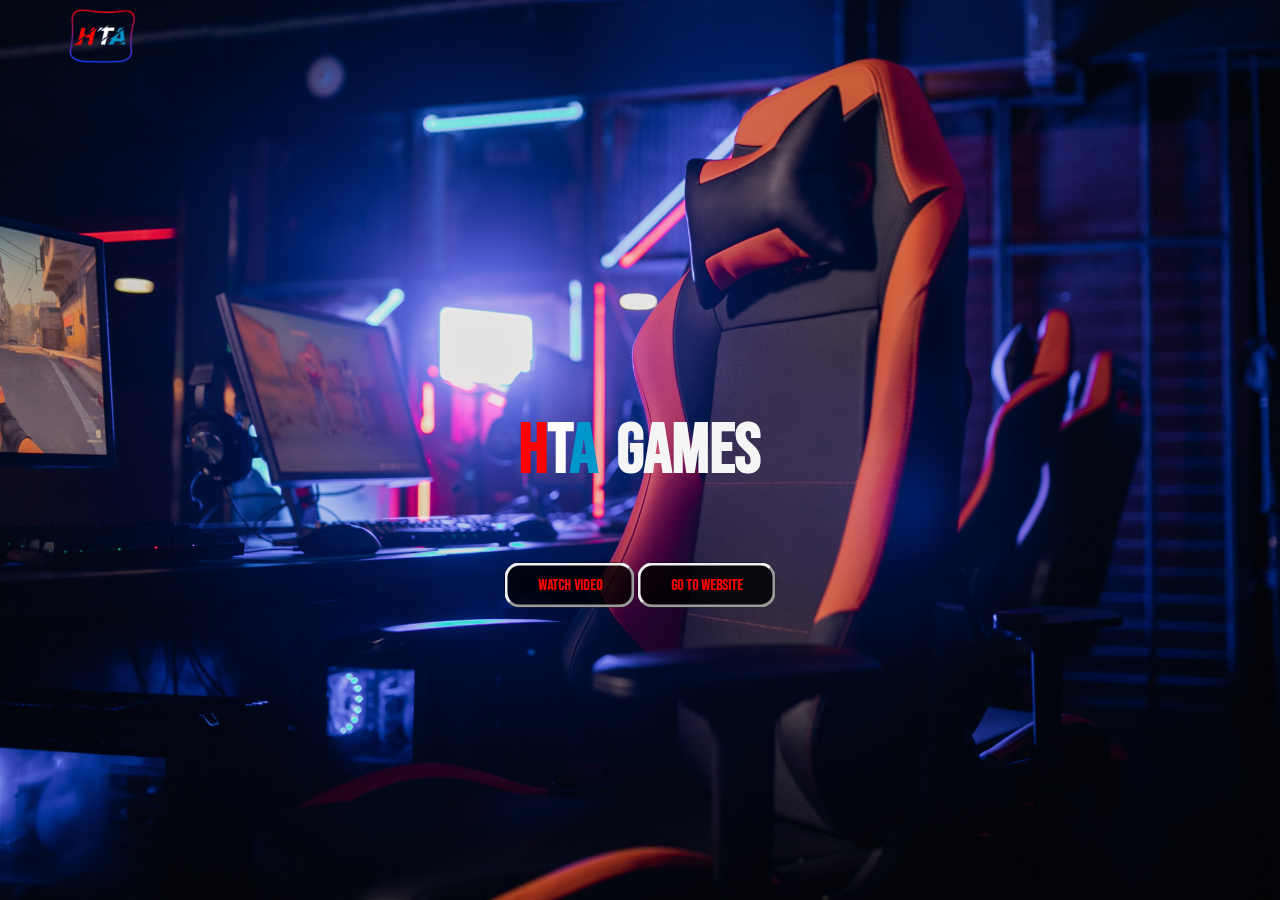
<file: index.html>
<!DOCTYPE html>
<html lang="pt">
    <head>
        <meta charset="UTF-8">
        <meta http-equiv="X-UA-Compatible" content="IE=edge">
        <meta name="viewport" content="width=device-width, initial-scale=1.0">
        <link href='https://fonts.googleapis.com/css?family=Bebas Neue' rel='stylesheet'>
        <link rel="stylesheet" href="Css/Webndex.css">
        <link rel="shortcut icon" href="Multimedia/Icons/Favicon.ico" type="image/x-icon">
        <title> WebSite </title>
    </head>
    <body>
        <header>
            <div class="main">
                <div class="logo">
                    <a href="index.html"><img src="Multimedia/Logos/Favilogo.png" alt="HTA-Logo"></a> 
                </div>
            </div>
            <div class="title">
                <h1><i>H</i><i>T</i><i>A</i> <i>GAMES</i></h1>
            </div>
            <div class="button">
                <a href="Html/video.html" class="btn" id="ah">Watch Video</a>
                <a href="Html/LogIn.html" class="btn">Go to Website</a>
            </div>
        </header>
    </body>
</html>
</file>
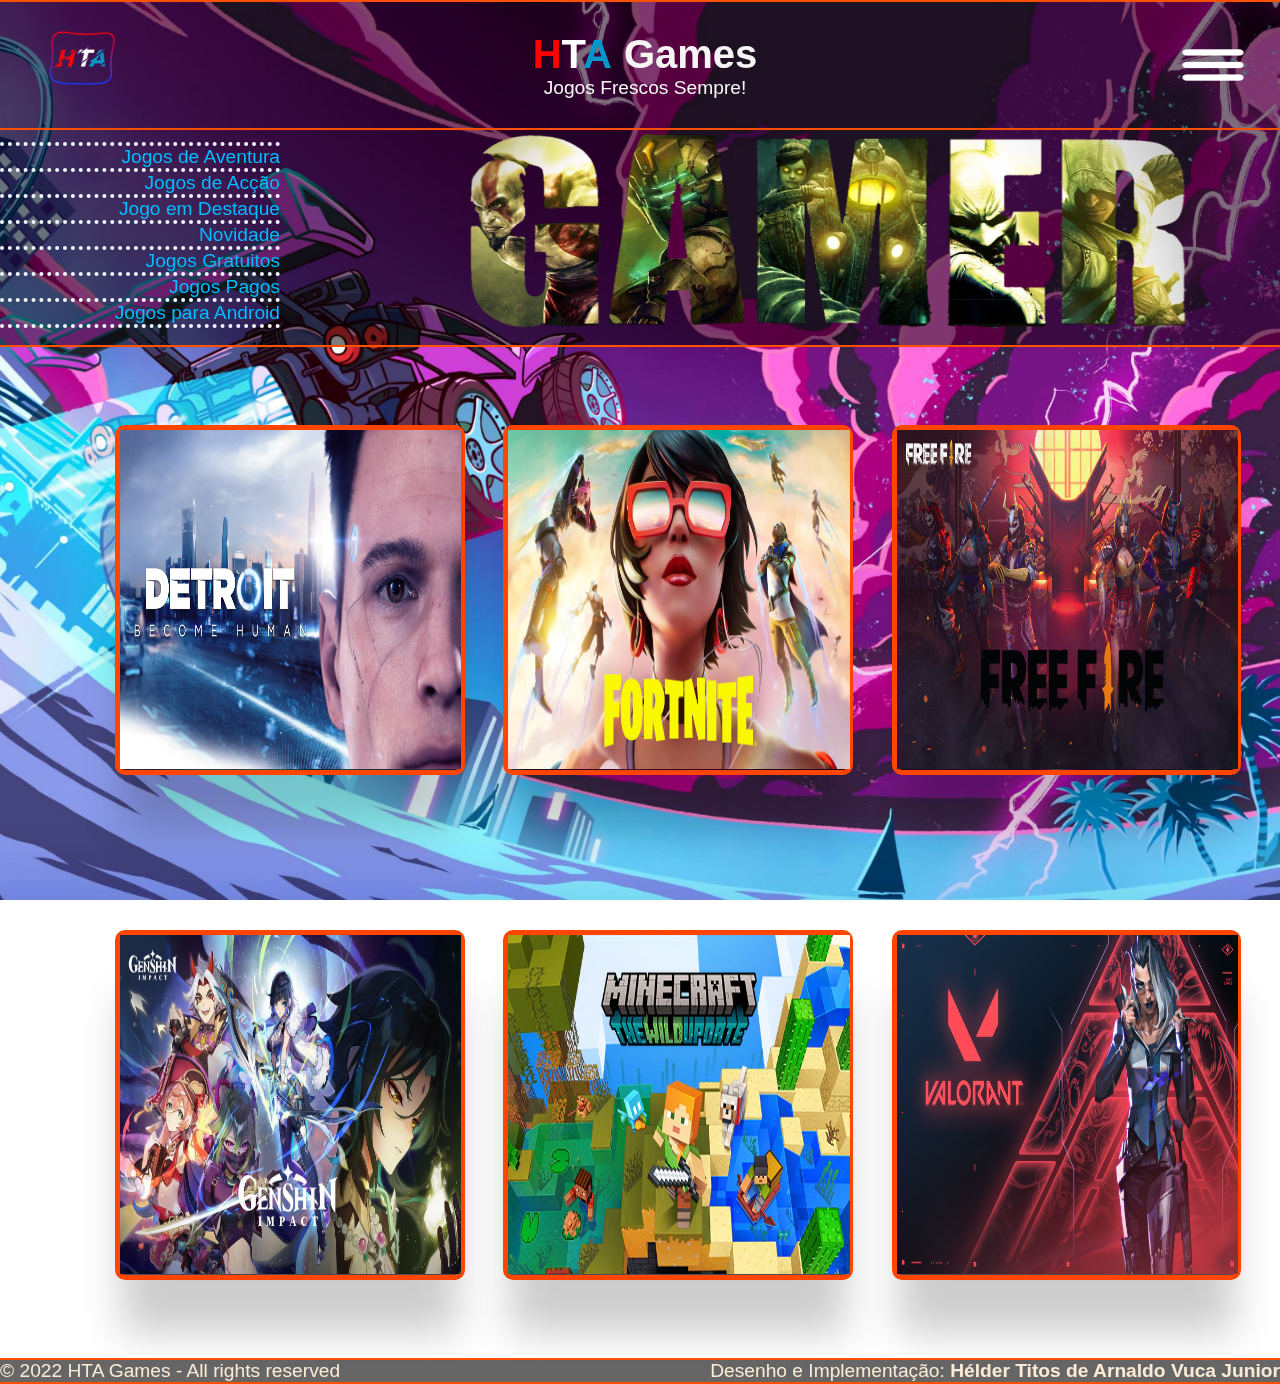
<file: Html/index.html>
<!DOCTYPE html>
<html lang="pt">
    <head>
        <meta charset="UTF-8">
        <meta http-equiv="X-UA-Compatible" content="IE=edge">
        <meta name="viewport" content="width=device-width, initial-scale=1.0">
        <link rel="shortcut icon" href="../Multimedia/Icons/Favicon.ico" type="image/x-icon">
        <link rel="stylesheet" href="../Css/Index.css">
        <title> HTA Games</title>
    </head>
    <body>
        <hr color=" #ffa500;"/>
        <!-- Header Start -->
        <header class="header">
            <div class="logo">
                <a href="index.html"><img src="../Multimedia/Logos/Favilogo.png" alt="HTA-Logo"></a>
            </div>
            <div class="title">
                <h1><i>H</i><i>T</i><i>A</i><i>Games</i></h1>
                <p>Jogos Frescos Sempre!</p>
            </div>
            <!-- Navigation(Menu) Start -->
            <nav class="menuH">
                <div class="wrapper">
                    <ul>
                        <li> <img src="../Multimedia/Icons/Menu_Hamburger.png" alt="Hamburger_Icon.png">
                            <ul>
                                <li><a href="index.html">Home</a></li>
                                <li><a href="Sobre_nos.html">Sobre nós</a></li>
                                <li><a href="Contactos.html">Contactos</a></li>
                            </ul>
                        </li>
                    </ul>
                </div>
            </nav>
             <!-- Navigation(Menu primary) End -->
        </header>
        <!-- Header end -->
        <hr color=" #ffa500;"/>
        <!-- Section (Menu Secundary) Start -->
        <section class="menuV">
            <ul class="menu_Vertical">
                <li><a href="JogosAventura.html">Jogos de Aventura</a></li>
                <li><a href="JogosAccao.html">Jogos de Acção</a></li>
                <li><a href="Fortnite.html">Jogo em Destaque</a></li>
                <li><a href="Detroit.html">Novidade</a></li>
                <li><a href="https://store.epicgames.com/en-US/free-games" title="Página Externa">Jogos Gratuitos</a></li>
                <li><a href="https://store.steampowered.com/games/?l=english#p=0&tab=TopSellers" title="Página Externa">Jogos Pagos</a></li>
                <li><a href="https://play.google.com/store/apps/category/GAME" title="Página Externa">Jogos para Android</a></li>
            </ul>
            <div class="banner">
                <img src="../Multimedia/Banners/Banner_HTA.png" alt="HTA-Banner">
            </div>
        </section>
        <!-- Section (Menu Secundary) end -->
        <hr color=" #ffa500;"/>
        <!-- Cards contents start -->
        <section class="content">
            <div class="container">
                <a href="Detroit.html"><div class="element">
                    <div class="front">
                        <img src="../Multimedia/Banners/Detroid.jpg" alt="Detroid_Banner">
                    </div>
                    <div class="back">
                        <div class="back-content">
                            <div class="pname">Detroid Become Human</div>
                            <div class="description">
                                Detroit: Become Human é um jogo eletrônico produzido pela Quantic Dream e publicado pela Sony Interactive Entertainment para o PlayStation 4 e Microsoft Windows PC.
                            </div>
                        </div>
                    </div>
                </div></a>
                <a href="Fortnite.html"><div class="element2">
                    <div class="front">
                        <img src="../Multimedia/Banners/Fort2.jpg" alt="Fortnite_Banner">
                    </div>
                    <div class="back">
                        <div class="back-content">
                            <div class="pname">Fortnite</div>
                            <div class="description">
                                Fortnite é um jogo eletrônico multijogador online, desenvolvido pela Epic Games e lançado como diferentes modos de jogo que compartilham a mesma jogabilidade e motor gráfico de jogo.
                            </div>
                        </div>
                    </div>
                </div></a>
                <a href="Free_Fire.html"><div class="element3">
                    <div class="front">
                        <img src="../Multimedia/Banners/FF.png" alt="FreeFire_Banner">
                    </div>
                    <div class="back">
                        <div class="back-content">
                            <div class="pname">Free Fire</div>
                            <div class="description">
                                Free Fire é um jogo eletrônico mobile de ação-aventura do gênero battle royale, criado pela desenvolvedora vietnamita 111dots Studio e publicado pela Garena.
                            </div>
                        </div>
                    </div>
                </div></a>
                <a href="Genshin.html"><div class="element4">
                    <div class="front">
                        <img src="../Multimedia/Banners/Genshi2.jpg" alt="Genhin-Impact_Banner">
                    </div>
                    <div class="back">
                        <div class="back-content">
                            <div class="pname">Genshin Impact</div>
                            <div class="description">
                                Genshin Impact é um jogo eletrônico RPG de ação gratuito desenvolvido e publicado pela miHoYo.
                            </div>
                        </div>
                    </div>
                </div></a>
                <a href="Minecraft.html"><div class="element5">
                    <div class="front">
                        <img src="../Multimedia/Banners/Mine2.webp" alt="Minecraft_Banner">
                    </div>
                    <div class="back">
                        <div class="back-content">
                            <div class="pname">Minecraft</div>
                            <div class="description">
                                Minecraft é um jogo eletrônico sandbox de sobrevivência criado pelo desenvolvedor sueco Markus "Notch" Persson e posteriormente desenvolvido e publicado pela Mojang Studios, cuja propriedade intelectual foi obtida pela Microsoft em 2014.
                            </div>
                        </div>
                    </div>
                </div></a>
                <a href="Valorant.html"><div class="element6">
                    <div class="front">
                        <img src="../Multimedia/Banners/Val2.jpg" alt="Valorant_Banner">
                    </div>
                    <div class="back">
                        <div class="back-content">
                            <div class="pname">Valorant</div>
                            <div class="description">
                                Valorant é um jogo eletrônico multijogador gratuito para jogar de tiro em primeira pessoa desenvolvido e publicado pela Riot Games.
                            </div>
                        </div>
                    </div>
                </div></a>
                <p></p>
            </div>
        </section>
        <!-- Cards contents end -->
        <hr color=" #ffa500;"/>
        <footer class="copyrigth">
           <div><p>&copy; 2022 HTA Games - All rights reserved</p></div>
           <div><p>Desenho e Implementação: <strong>Hélder Titos de Arnaldo Vuca Junior</strong></p></div>
        </footer>
        <hr color=" #ffa500;"/>
    </body>
</html>
</file>
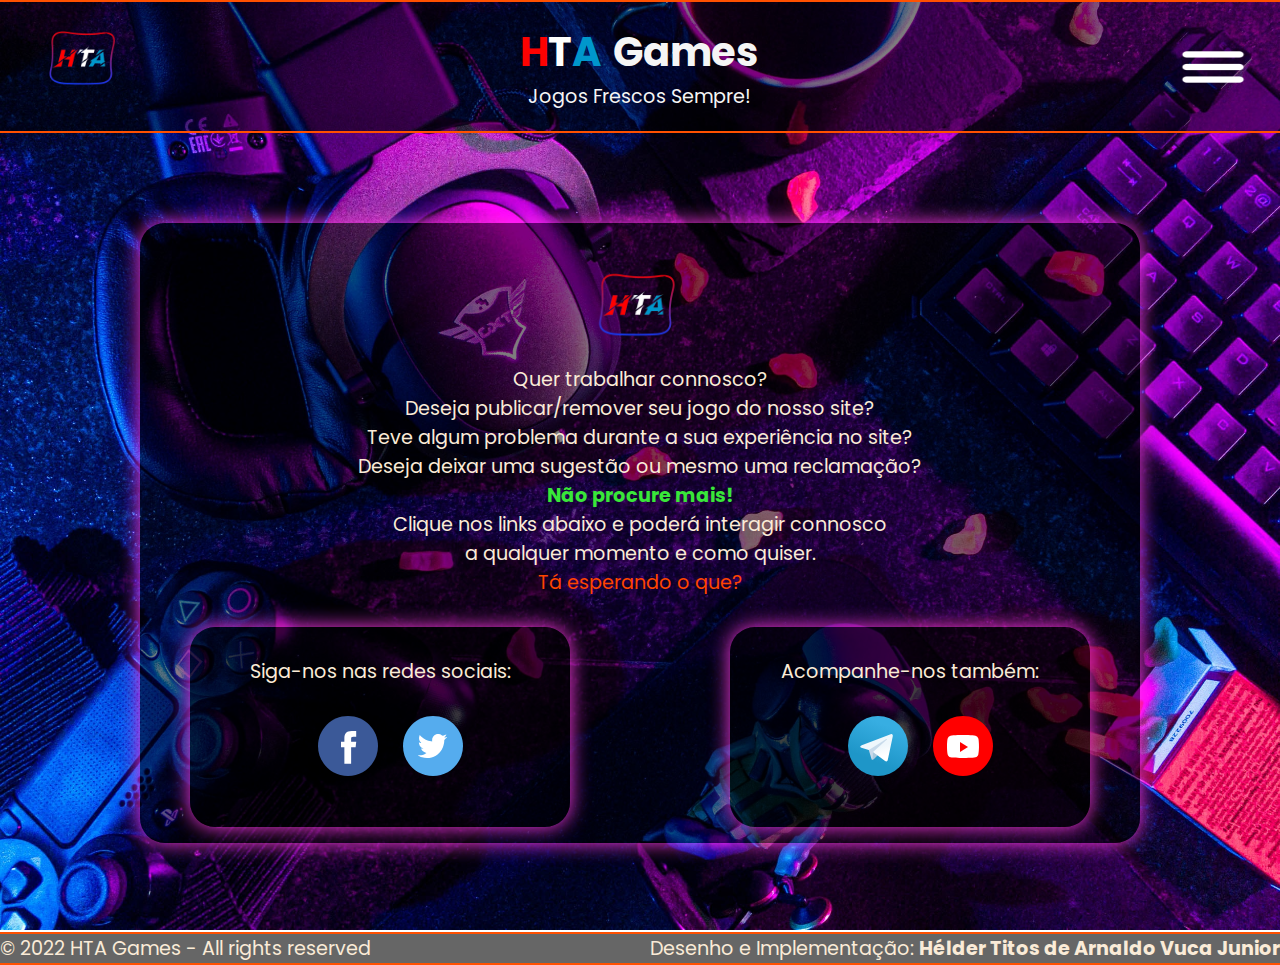
<file: Html/Contactos.html>
<!DOCTYPE html>
<html lang="pt">
    <head>
        <meta charset="UTF-8">
        <meta http-equiv="X-UA-Compatible" content="IE=edge">
        <meta name="viewport" content="width=device-width, initial-scale=1.0">
        <title> Contactos </title>
        <link rel="shortcut icon" href="../Multimedia/Icons/Favicon.ico" type="image/x-icon">
        <link href='https://fonts.googleapis.com/css?family=Poppins' rel='stylesheet'>
        <link rel="stylesheet" href="../Css/Contactos.css">
    </head>
    <body>
        <body>
            <hr color= #ffa500;/>
            <!-- Header Start -->
            <header class="header">
                <div class="logo">
                    <a href="index.html"><img src="../Multimedia/Logos/Favilogo.png" alt="HTA-Logo"></a>
                </div>
                <div class="title">
                    <h1><i>H</i><i>T</i><i>A</i><i>Games</i></h1>
                    <p>Jogos Frescos Sempre!</p>
                </div>
                <!-- Navigation(Menu) Start -->
                <nav class="menuH">
                    <div class="wrapper">
                        <ul>
                            <li> <img src="../Multimedia/Icons/Menu_Hamburger.png" alt="Icon_Hamburger.png">
                                <ul>
                                    <li><a href="index.html">Home</a></li>
                                    <li><a href="Sobre_nos.html">Sobre nós</a></li>
                                </ul>
                            </li>
                        </ul>
                    </div>
                </nav>
                 <!-- Navigation(Menu primary) End -->
            </header>
            <!-- Header end -->
            <hr color= #ffa500;/>
            <section class="content">
                <div class="container">
                    <div class="txt">
                        <img src="../Multimedia/Logos/Favilogo.png" alt="HTA-Logo">
                        <p>
                            Quer trabalhar connosco? <br/> Deseja publicar/remover seu jogo do nosso site? <br/> Teve algum problema durante a sua experiência no site? <br/> Deseja deixar uma sugestão ou mesmo uma reclamação? <br/><strong> Não procure mais!</strong> <br/> Clique nos links abaixo e poderá interagir connosco <br/> a qualquer momento e como quiser. <br/> <i>Tá esperando o que?</i> <br/>
                        </p>
                    </div>
                    <div class="socialMedia">
                        <div class="social">
                            <p>Siga-nos nas redes sociais:</p>
                            <a href="https://www.facebook.com/"><img src="../Multimedia/Icons/Facebook.svg" alt="Facebook_Logo"></a>
                            <a href="https://www.twitter.com/"><img src="../Multimedia/Icons/Twitter.svg" alt="Twitter_Logo"></a>
                        </div>
                        <div class="medias">
                            <div class="alert">
                                <p>Acompanhe-nos também:</p>
                            </div>
                            <a href="https://www.telegram.com/"><img src="../Multimedia/Icons/Telegram.svg" alt="Telegram_Logo"></a>
                            <a href="https://youtube.com/"><img src="../Multimedia/Icons/Youtube.svg" alt="Youtube_Logo"></a>
                        </div>
                    </div>
                </div>
            </section>
            <hr color= #ffa500;/>
            <!-- Footer start -->
            <footer class="copyrigth">
                <div><p>&copy; 2022 HTA Games - All rights reserved</p></div>
                <div><p>Desenho e Implementação: <strong>Hélder Titos de Arnaldo Vuca Junior</strong></p></div>
            </footer>
            <!-- Footer end -->
            <hr color= #ffa500;/>
    </body>
</html>
</file>
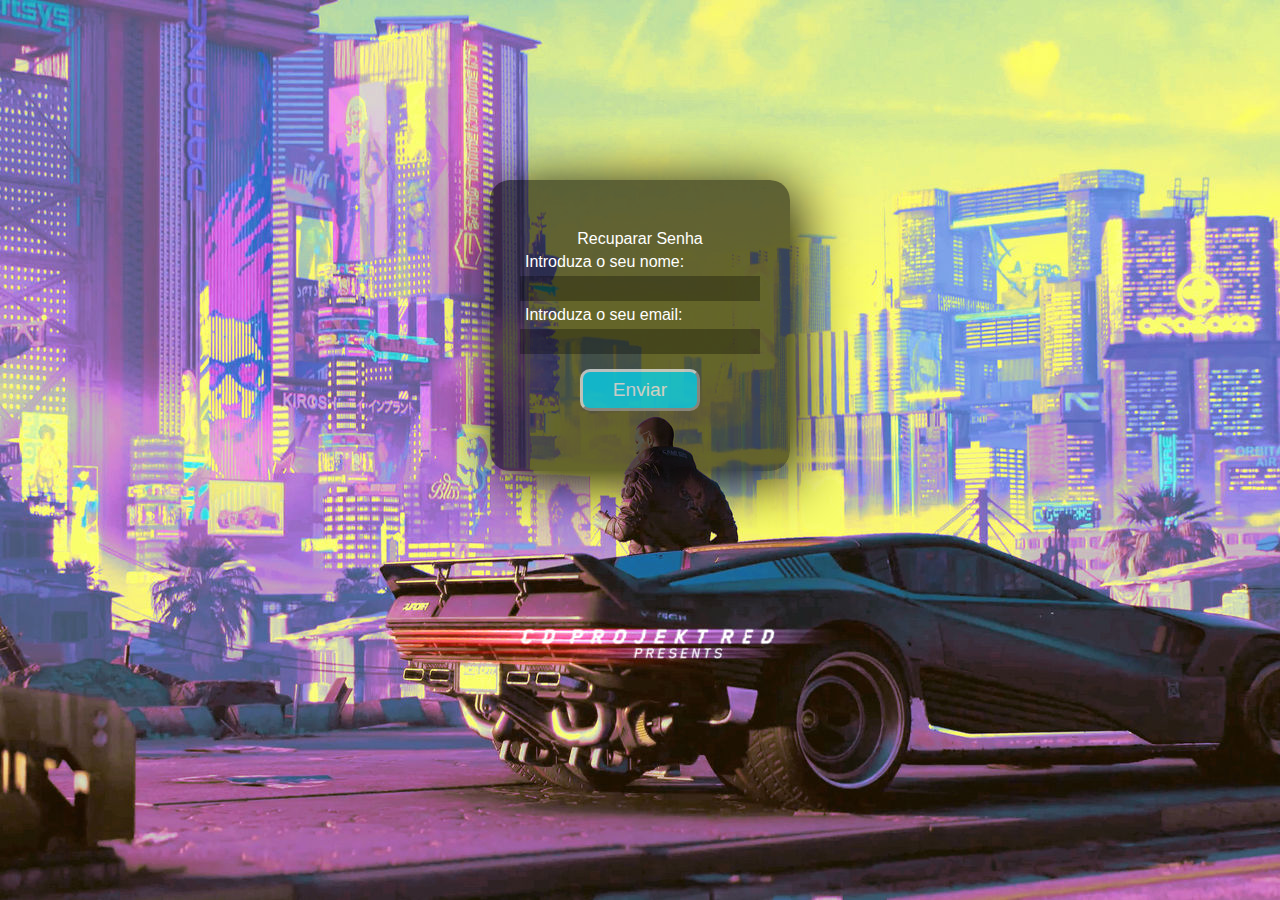
<file: Html/Esqueceu_Senha.html>
<!DOCTYPE html>
<html lang="pt">
    <head>
        <meta charset="UTF-8">
        <meta http-equiv="X-UA-Compatible" content="IE=edge">
        <meta name="viewport" content="width=device-width, initial-scale=1.0">
        <link rel="shortcut icon" href="../Multimedia/Icons/Favicon.ico" type="image/x-icon">
        <link rel="stylesheet" href="../Css/Esqueceu_Senha.css">
        <title>Recuperar Senha</title>
    </head>
    <body>
        <div class="container">
            <form action="Login.html">
                <p>Recuparar Senha</p>
                <label for="nome">Introduza o seu nome:</label>
                <input type="text" name="nome" id="nome" required title="Introduza o seu nome">
                <label for="email">Introduza o seu email:</label>
                <input type="email" name="email" id="email" required title="Introduza o seu email">
                <input type="submit" value="Enviar" onclick="alert('Enviaremos um código de Reposição de Senha para o seu Email. ')" id="Enviar">
            </form>
        </div>
    </body>
</html>
</file>
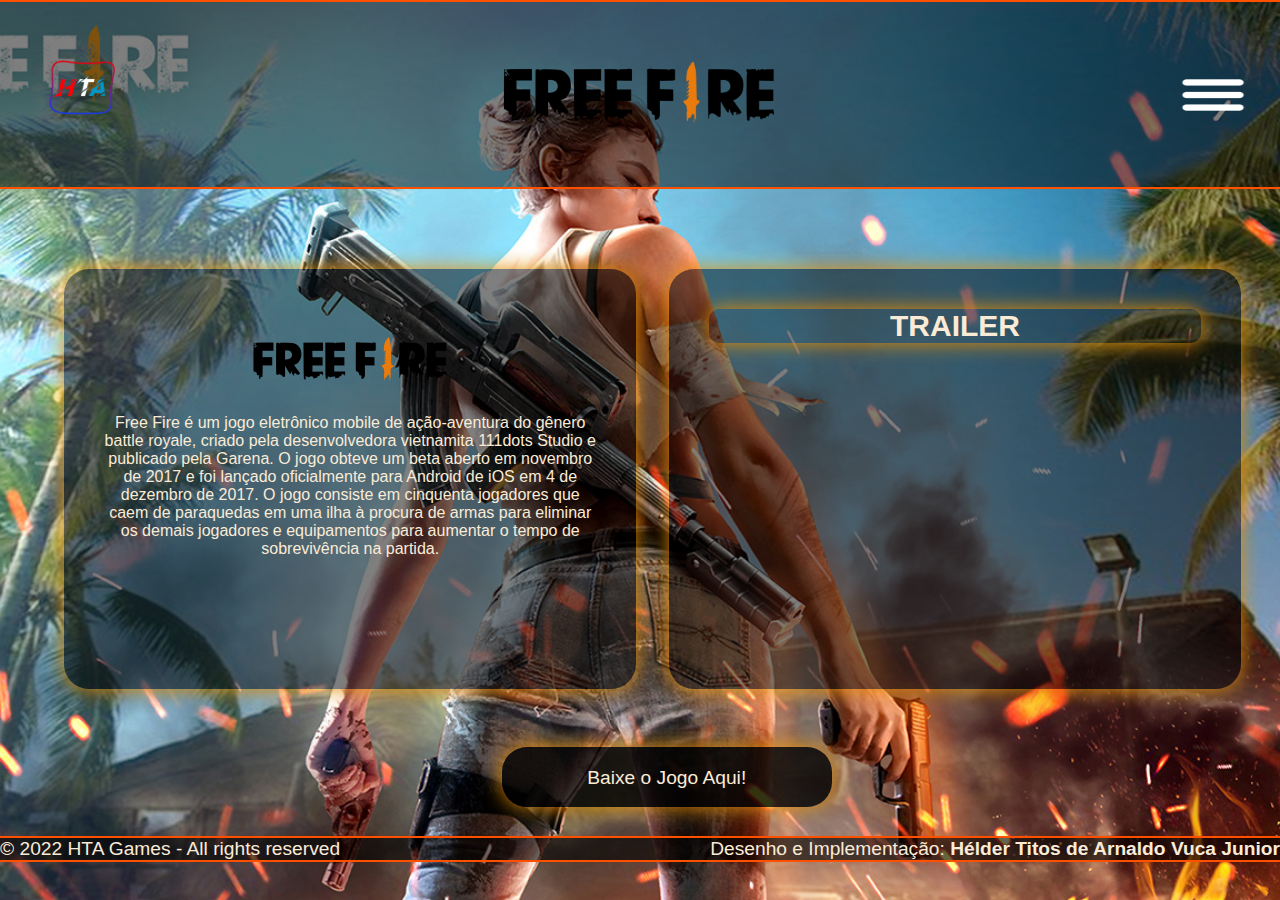
<file: Html/Free_Fire.html>
<!DOCTYPE html>
<html lang="pt">
    <head>
        <meta charset="UTF-8">
        <meta http-equiv="X-UA-Compatible" content="IE=edge">
        <meta name="viewport" content="width=device-width, initial-scale=1.0">
        <title> Free Fire </title>
        <link rel="shortcut icon" href="../Multimedia/Icons/Favicon.ico" type="image/x-icon">
        <link rel="stylesheet" href="../Css/FreeFire.css">
    </head>
    <body>
        <hr color= #ffa500;/>
        <!-- Header Start -->
        <header class="header">
            <div class="logo">
                <a href="index.html"><img src="../Multimedia/Logos/Favilogo.png" alt="HTA-Logo"></a>
            </div>
            <div class="title">
                <img src="../Multimedia/Logos/Free-Fire-Logo.png" alt="FreeFire_Logo">
            </div>
            <!-- Navigation(Menu) Start -->
            <nav class="menuH">
                <div class="wrapper">
                    <ul>
                        <li> <img src="../Multimedia/Icons/Menu_Hamburger.png" alt="Icon_Hamburger.png">
                            <ul>
                                <li><a href="index.html">Home</a></li>
                                <li><a href="Sobre_nos.html">Sobre nós</a></li>
                                <li><a href="Contactos.html">Contactos</a></li>
                            </ul>
                        </li>
                    </ul>
                </div>
            </nav>
             <!-- Navigation(Menu primary) End -->
        </header>
        <!-- Header end -->
        <hr color= #ffa500;/>
        <section class="content">
            <div class="container">
                <div class="description">
                    <img src="../Multimedia/Logos/Free-Fire-Logo.png" alt="FreeFire_Logo">
                    <p>
                        Free Fire é um jogo eletrônico mobile de ação-aventura do gênero battle royale, criado pela desenvolvedora vietnamita 111dots Studio e publicado pela Garena. O jogo obteve um beta aberto em novembro de 2017 e foi lançado oficialmente para Android de iOS em 4 de dezembro de 2017.
                        O jogo consiste em cinquenta jogadores que caem de paraquedas em uma ilha à procura de armas para eliminar os demais jogadores e equipamentos para aumentar o tempo de sobrevivência na partida.
                    </p>
                </div>
                <div class="trailer">
                    <p><strong>TRAILER</strong></p>
                    <iframe width="450" height="300" src="https://www.youtube.com/embed/SAcr432IB7E" title="Ignite the Darkness | Free FIre X Assassin&#39;s Creed | Free Fire Collaboration" frameborder="0" allow="accelerometer; autoplay; clipboard-write; encrypted-media; gyroscope; picture-in-picture;" referrerpolicy="strict-origin-when-cross-origin" allowfullscreen></iframe>
                </div>
                <div class="downLink">
                    <a href="https://ff.garena.com/"> Baixe o Jogo Aqui!</a>
                </div>
            </div>
        </section>
        <hr color= #ffa500;/>
        <!-- Footer start -->
        <footer class="copyrigth">
            <div><p>&copy; 2022 HTA Games - All rights reserved</p></div>
            <div><p>Desenho e Implementação: <strong>Hélder Titos de Arnaldo Vuca Junior</strong></p></div>
        </footer>
        <!-- Footer end -->
        <hr color= #ffa500;/>
    </body>
</html>
</file>
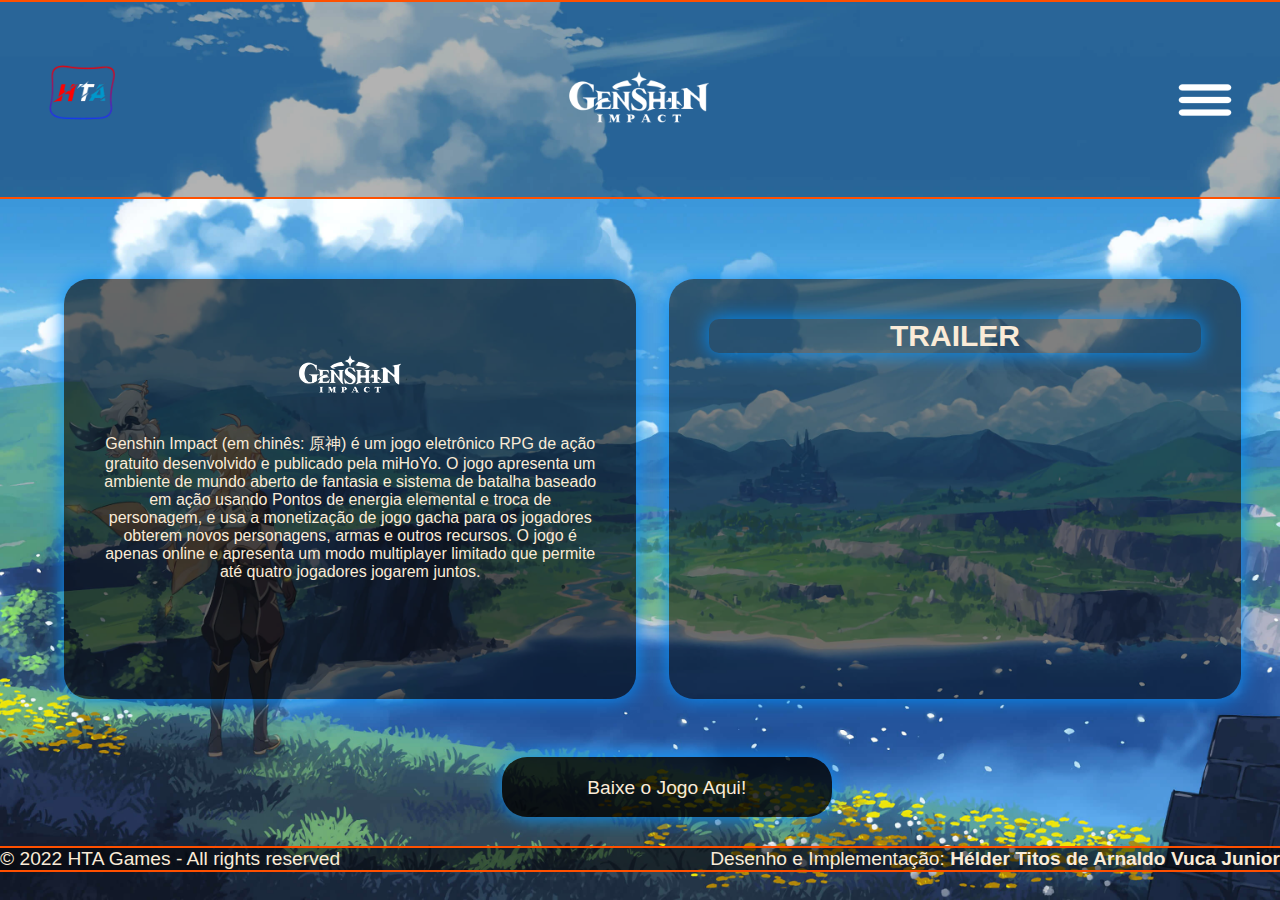
<file: Html/Genshin.html>
<!DOCTYPE html>
<html lang="pt">
    <head>
        <meta charset="UTF-8">
        <meta http-equiv="X-UA-Compatible" content="IE=edge">
        <meta name="viewport" content="width=device-width, initial-scale=1.0">
        <title> Genshin Impact </title>
        <link rel="shortcut icon" href="../Multimedia/Icons/Favicon.ico" type="image/x-icon">
        <link rel="stylesheet" href="../Css/Genshin.css">
    </head>
    <body>
        <hr color= #ffa500;/>
        <!-- Header Start -->
        <header class="header">
            <div class="logo">
                <a href="index.html"><img src="../Multimedia/Logos/Favilogo.png" alt="HTA-Logo"></a>
            </div>
            <div class="title">
                <img src="../Multimedia/Logos/Genshin-Impact-Logo.png" alt="Genshin_Logo">
            </div>
            <!-- Navigation(Menu) Start -->
            <nav class="menuH">
                <div class="wrapper">
                    <ul>
                        <li> <img src="../Multimedia/Icons/Menu_Hamburger.png" alt="Icon_Hamburger.png">
                            <ul>
                                <li><a href="index.html">Home</a></li>
                                <li><a href="Sobre_nos.html">Sobre nós</a></li>
                                <li><a href="Contactos.html">Contactos</a></li>
                            </ul>
                        </li>
                    </ul>
                </div>
            </nav>
             <!-- Navigation(Menu primary) End -->
        </header>
        <!-- Header end -->
        <hr color= #ffa500;/>
        <section class="content">
            <div class="container">
                <div class="description">
                    <img src="../Multimedia/Logos/Genshin-Impact-Logo.png" alt="Genshin_Logo">
                    <p>
                        Genshin Impact (em chinês: 原神) é um jogo eletrônico RPG de ação gratuito desenvolvido e publicado pela miHoYo. 
                        O jogo apresenta um ambiente de mundo aberto de fantasia e sistema de batalha baseado em ação usando Pontos de energia elemental e troca de personagem, e usa a monetização de jogo gacha para os jogadores obterem novos personagens, armas e outros recursos. O jogo é apenas online e apresenta um modo multiplayer limitado que permite até quatro jogadores jogarem juntos.
                    </p>
                </div>
                <div class="trailer">
                    <p><strong>TRAILER</strong></p>
                    <iframe width="450" height="300" src="https://www.youtube.com/embed/HLUY1nICQRY" title="Genshin Impact - Official Launch Trailer" frameborder="0" allow="accelerometer; autoplay; encrypted-media; picture-in-picture;" referrerpolicy="strict-origin-when-cross-origin" allowfullscreen></iframe>
                </div>
                <div class="downLink">
                    <a href="https://store.epicgames.com/en-US/p/genshin-impact"> Baixe o Jogo Aqui!</a>
                </div>
            </div>
        </section>
        <hr color= #ffa500;/>
        <!-- Footer start -->
        <footer class="copyrigth">
            <div><p>&copy; 2022 HTA Games - All rights reserved</p></div>
            <div><p>Desenho e Implementação: <strong>Hélder Titos de Arnaldo Vuca Junior</strong></p></div>
        </footer>
        <!-- Footer end -->
        <hr color= #ffa500;/>
    </body>
</html>
</file>
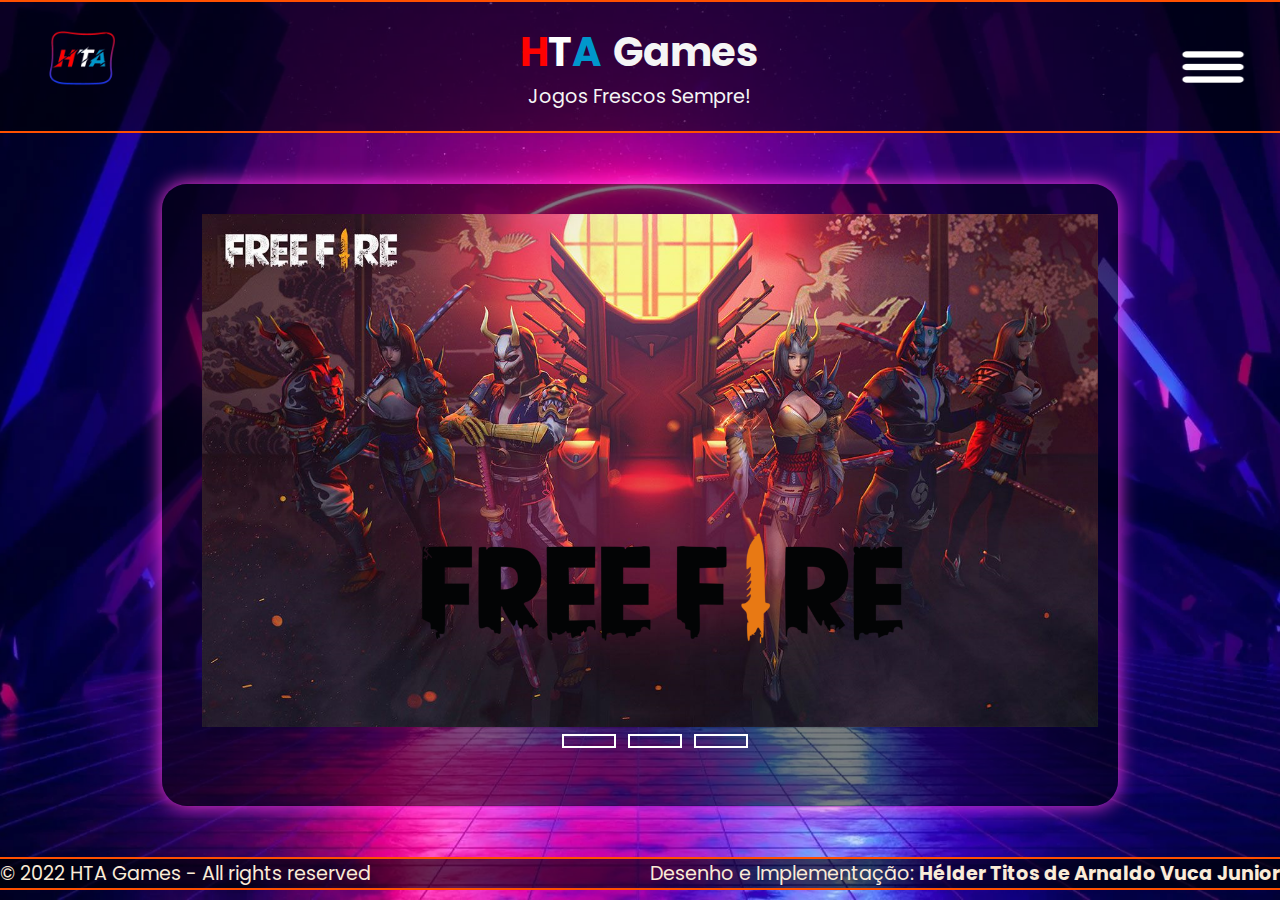
<file: Html/JogosAccao.html>
<!DOCTYPE html>
    <html lang="pt">
    <head>
        <meta charset="UTF-8">
        <meta http-equiv="X-UA-Compatible" content="IE=edge">
        <meta name="viewport" content="width=device-width, initial-scale=1.0">
        <title> Jogos de Acção </title>
        <link rel="shortcut icon" href="../Multimedia/Icons/Favicon.ico" type="image/x-icon">
        <link href='https://fonts.googleapis.com/css?family=Poppins' rel='stylesheet'>
        <link rel="stylesheet" href="../Css/JogosDe.css">
    </head> 
    <body onload="alert('Clique nos retângulos e aproveite o slideshow 😊')">
        <hr color= #ffa500;/>
        <!-- Header Start -->
        <header class="header">
            <div class="logo">
                <a href="index.html"><img src="../Multimedia/Logos/Favilogo.png" alt="HTA-Logo"></a>
            </div>
            <div class="title">
                <h1><i>H</i><i>T</i><i>A</i><i>Games</i></h1>
                <p>Jogos Frescos Sempre!</p>
            </div>
            <!-- Navigation(Menu) Start -->
            <nav class="menuH">
                <div class="wrapper">
                    <ul>
                        <li> <img src="../Multimedia/Icons/Menu_Hamburger.png" alt="">
                            <ul>
                                <li><a href="index.html">Home</a></li>
                                <li><a href="Sobre_nos.html">Sobre nós</a></li>
                                <li><a href="Contactos.html">Contactos</a></li>

                            </ul>
                        </li>
                    </ul>
                </div>
            </nav>
                <!-- Navigation(Menu primary) End -->
        </header>
        <!-- Header end -->
        <hr color= #ffa500;/>
        <section class="content">
            <div class="container">
                <div class="slidershow middle">
                    <div class="slides">
                        <input type="radio" name="r" id="r1" checked>
                        <input type="radio" name="r" id="r2">
                        <input type="radio" name="r" id="r3">
                        <div  class="slide s1">
                            <a href="Free_Fire.html"><img src="../Multimedia/Banners/FF.png" alt="FreeFire"></a>
                        </div>
                        <div class="slide">
                            <a href="Fortnite.html"><img src="../Multimedia/Banners/Fort1.webp" alt="Fortnite"></a>
                        </div>
                        <div class="slide">
                            <a href="Valorant.html"><img src="../Multimedia/Banners/Val1.webp" alt="Valorant"></a>
                        </div>
                    </div>
                    <div class="navigator">
                        <label for="r1" class="bar"></label>
                        <label for="r2" class="bar"></label>
                        <label for="r3" class="bar"></label>
                    </div>
                </div>
            </div>
        </section>
        <hr color= #ffa500;/>
        <!-- Footer start -->
        <footer class="copyrigth">
            <div><p>&copy; 2022 HTA Games - All rights reserved</p></div>
            <div><p>Desenho e Implementação: <strong>Hélder Titos de Arnaldo Vuca Junior</strong></p></div>
        </footer>
        <!-- Footer end -->
        <hr color= #ffa500;/>
    </body>
</html>
</file>
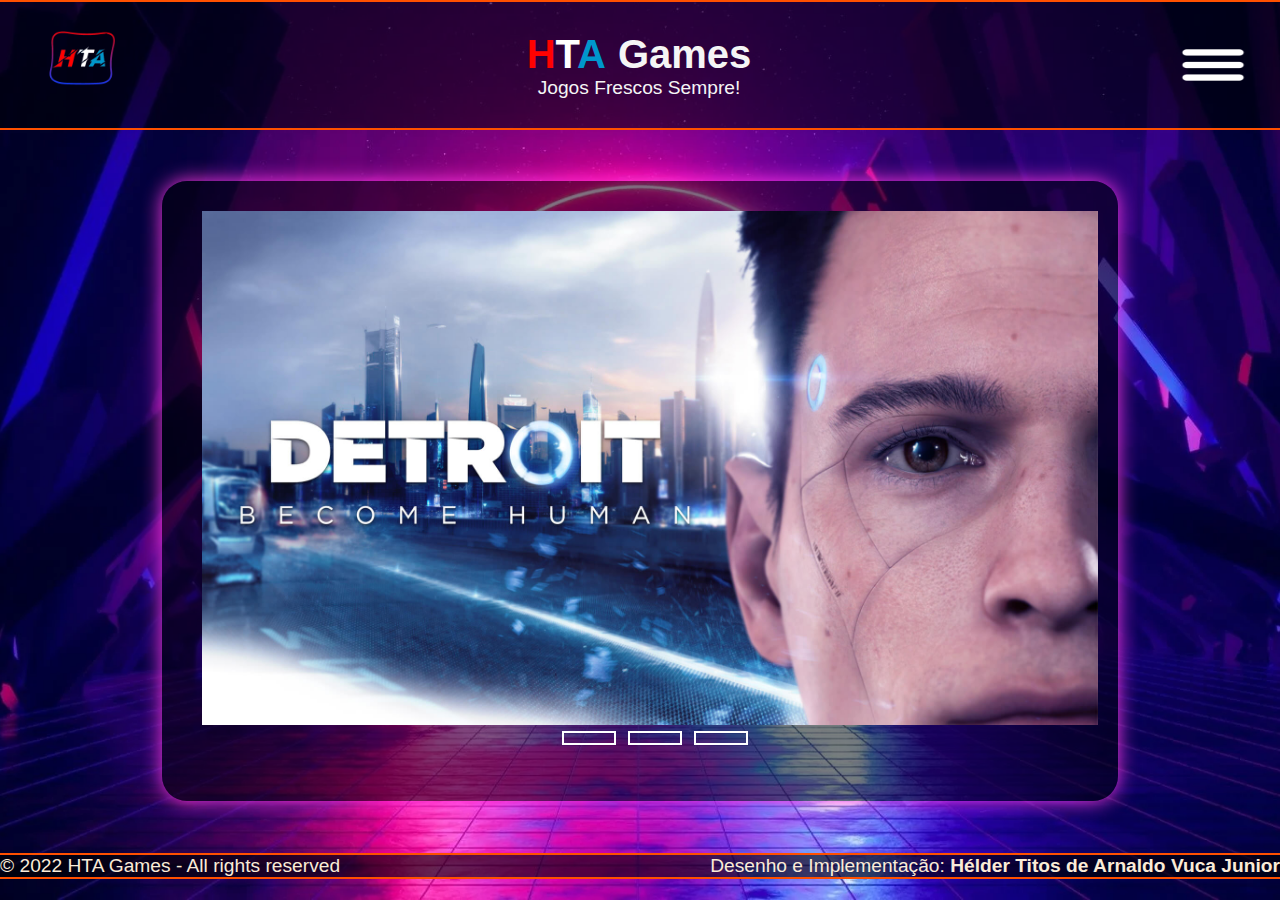
<file: Html/JogosAventura.html>
<!DOCTYPE html>
    <html lang="pt">
    <head>
        <meta charset="UTF-8">
        <meta http-equiv="X-UA-Compatible" content="IE=edge">
        <meta name="viewport" content="width=device-width, initial-scale=1.0">
        <title> Jogos de Aventura </title>
        <link rel="shortcut icon" href="../Multimedia/Icons/Favicon.ico" type="image/x-icon">
        <link rel="stylesheet" href="../Css/JogosDe.css">
    </head>
    <body onload="alert('Clique nos retângulos e aproveite o slideshow 😊')">
        <hr color= #ffa500;/>
        <!-- Header Start -->
        <header class="header">
            <div class="logo">
                <a href="index.html"><img src="../Multimedia/Logos/Favilogo.png" alt="HTA-Logo"></a>
            </div>
            <div class="title">
                <h1><i>H</i><i>T</i><i>A</i><i>Games</i></h1>
                <p>Jogos Frescos Sempre!</p>
            </div>
            <!-- Navigation(Menu) Start -->
            <nav class="menuH">
                <div class="wrapper">
                    <ul>
                        <li> <img src="../Multimedia/Icons/Menu_Hamburger.png" alt="">
                            <ul>
                                <li><a href="index.html">Home</a></li>
                                <li><a href="Sobre_nos.html">Sobre nós</a></li>
                                <li><a href="Contactos.html">Contactos</a></li>

                            </ul>
                        </li>
                    </ul>
                </div>
            </nav>
                <!-- Navigation(Menu primary) End -->
        </header>
        <!-- Header end -->
        <hr color= #ffa500;/>
        <section class="content">
            <div class="container">
                <div class="slidershow middle">
                    <div class="slides">
                        <input type="radio" name="r" id="r1" checked>
                        <input type="radio" name="r" id="r2">
                        <input type="radio" name="r" id="r3">
                        <div  class="slide s1">
                            <a href="Detroit.html"><img src="../Multimedia/Banners/Detroid.jpg" alt="Detroid"></a>
                        </div>
                        <div class="slide">
                            <a href="Genshin.html"><img src="../Multimedia/Banners/Genshi1.jpg" alt="Genshin"></a>
                        </div>
                        <div class="slide">
                            <a href="Minecraft.html"><img src="../Multimedia/Banners/Mine1.jpg" alt="Minecraft"></a>
                        </div>
                    </div>
                    <div class="navigator">
                        <label for="r1" class="bar"></label>
                        <label for="r2" class="bar"></label>
                        <label for="r3" class="bar"></label>
                    </div>
                </div>
            </div>
        </section>
        <hr color= #ffa500;/>
        <!-- Footer start -->
        <footer class="copyrigth">
            <div><p>&copy; 2022 HTA Games - All rights reserved</p></div>
            <div><p>Desenho e Implementação: <strong>Hélder Titos de Arnaldo Vuca Junior</strong></p></div>
        </footer>
        <!-- Footer end -->
        <hr color= #ffa500;/>
    </body>
</html>
</file>
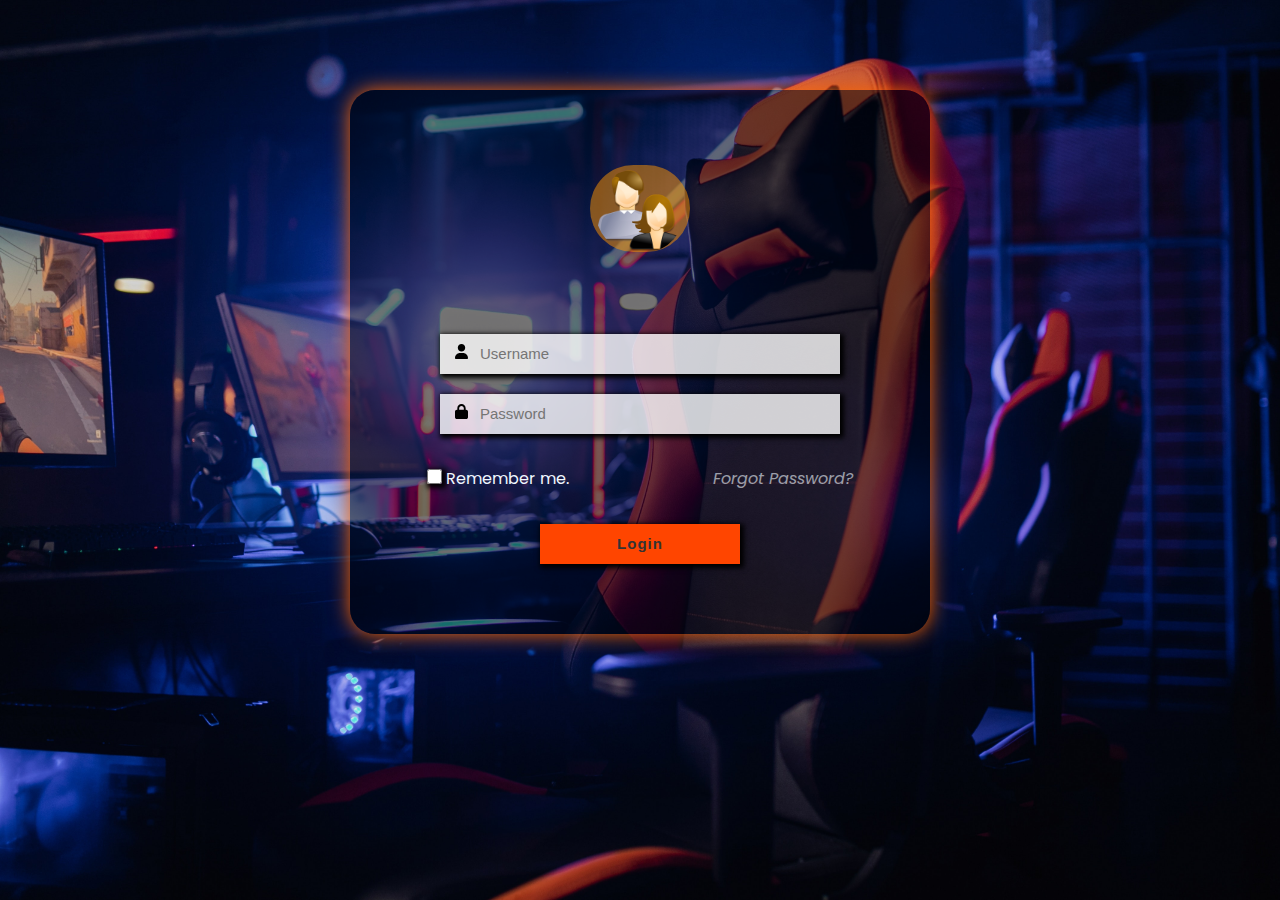
<file: Html/LogIn.html>
<!DOCTYPE html>
<html lang="pt">
    <head>
        <meta charset="UTF-8">
        <meta http-equiv="X-UA-Compatible" content="IE=edge">
        <meta name="viewport" content="width=device-width, initial-scale=1.0">
        <title> Login </title>
        <link rel="shortcut icon" href="../Multimedia/Icons/Favicon.ico" type="image/x-icon">
        <link href='https://fonts.googleapis.com/css?family=Poppins' rel='stylesheet'>
        <link rel="stylesheet" href="../Css/Login.css">
        <script src="../Js/Login.js"></script>
    </head>
    <body>
        <div class="container">
            <div class="header">
               <img src="../Multimedia/Icons/Users.png" class="user" alt="Users_Icon">
            </div>
            <div class="main">
                <form action="index.html">
                    <span class="Icons">
                        <i><img src="../Multimedia/Icons/user.svg" class="mainIcon" alt="User_Icon"></i>
                        <input type="text" id="name" placeholder="Username" title="Digite seu Nome de Usuário" required>
                    </span> <br/>
                    <span class="Icons">
                        <i><img src="../Multimedia/Icons/lock.svg" class="mainIcon" alt="Lock_Icon"></i>
                        <input type="password" id="senha" placeholder="Password" title="Digite sua Senha" required>
                    </span>
                    <span class="forgot">
                        <input type="checkbox"> Remember me.
                        <a href="../Html/Esqueceu_Senha.html"><i>Forgot Password?</i></a>
                    </span><br/>
                    <button type="submit"  onclick="welcome()"> Login </button>
                </form>
            </div>
        </div>
    </body>
</html>
</file>
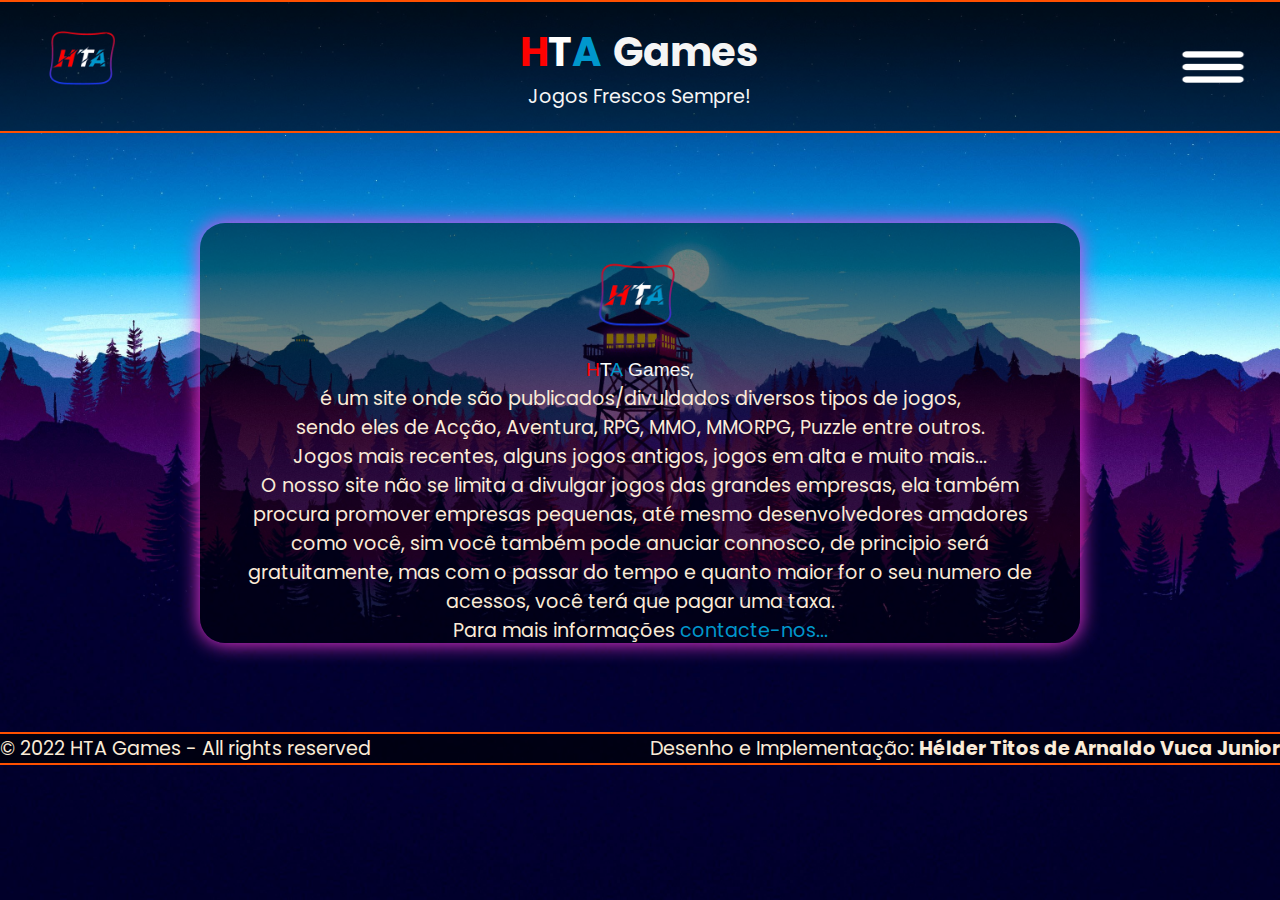
<file: Html/Sobre_nos.html>
<!DOCTYPE html>
    <html lang="pt">
    <head>
        <meta charset="UTF-8">
        <meta http-equiv="X-UA-Compatible" content="IE=edge">
        <meta name="viewport" content="width=device-width, initial-scale=1.0">
        <title> Sobre nós </title>
        <link rel="shortcut icon" href="../Multimedia/Icons/Favicon.ico" type="image/x-icon">
        <link href='https://fonts.googleapis.com/css?family=Poppins' rel='stylesheet'>
        <link rel="stylesheet" href="../Css/Sobre nos.css">
    </head> 
    <body>
        <hr color= #ffa500;/>
        <!-- Header Start -->
        <header class="header">
            <div class="logo">
                <a href="index.html"><img src="../Multimedia/Logos/Favilogo.png" alt="HTA-Logo"></a>
            </div>
            <div class="title">
                <h1><i>H</i><i>T</i><i>A</i><i>Games</i></h1>
                <p>Jogos Frescos Sempre!</p>
            </div>
            <!-- Navigation(Menu) Start -->
            <nav class="menuH">
                <div class="wrapper">
                    <ul>
                        <li> <img src="../Multimedia/Icons/Menu_Hamburger.png" alt="">
                            <ul>
                                <li><a href="index.html">Home</a></li>
                                <li><a href="Contactos.html">Contactos</a></li>
                            </ul>
                        </li>
                    </ul>
                </div>
            </nav>
                <!-- Navigation(Menu primary) End -->
        </header>
        <!-- Header end -->
        <hr color= #ffa500;/>
        <section class="content">
            <div class="container">
                <div class="description">
                    <img src="../Multimedia/Logos/Favilogo.png" alt="HTA-Logo">
                    <p>
                        <a href="index.html"><span><i>H</i><i>T</i><i>A</i> <i>Games</i></span></a>, <br/> é um site onde são publicados/divuldados diversos tipos de jogos, <br/> sendo eles de Acção, Aventura, RPG, MMO, MMORPG, Puzzle entre outros. <br> Jogos mais recentes, alguns jogos antigos, jogos em alta e muito mais... <br> O nosso site não se limita a divulgar jogos das grandes empresas, ela também procura promover empresas pequenas, até mesmo desenvolvedores amadores como você, sim você também pode anuciar connosco, de principio será gratuitamente, mas com o passar do tempo e quanto maior for o seu numero de acessos, você terá que pagar uma taxa.<br> Para mais informações <a href="Contactos.html"> <span>contacte-nos...</span> </a>
                    </p>
                </div>
            </div>
        </section>
        <hr color= #ffa500;/>
        <!-- Footer start -->
        <footer class="copyrigth">
            <div><p>&copy; 2022 HTA Games - All rights reserved</p></div>
            <div><p>Desenho e Implementação: <strong>Hélder Titos de Arnaldo Vuca Junior</strong></p></div>
        </footer>
        <!-- Footer end -->
        <hr color= #ffa500;/>
    </body>
</html>
</file>
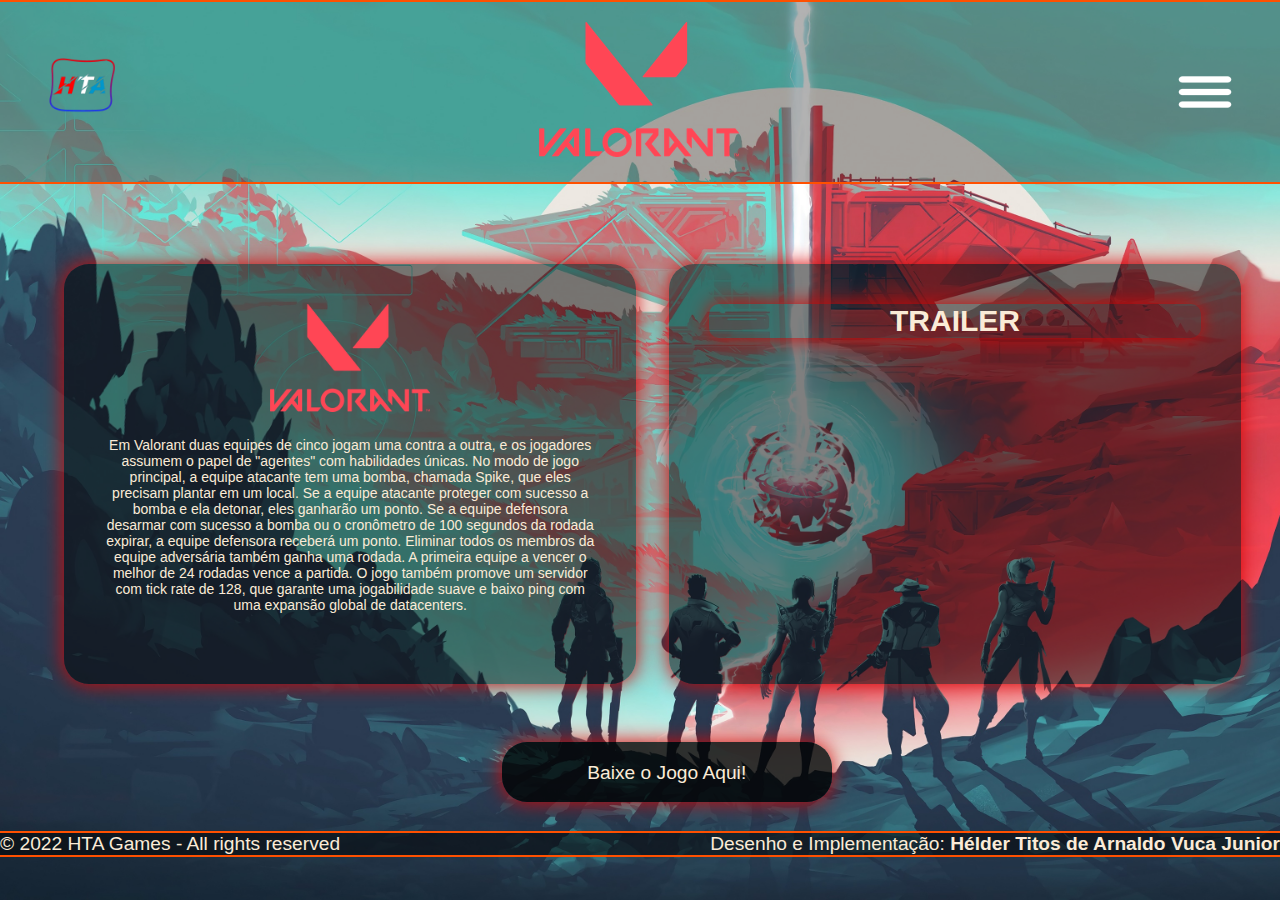
<file: Html/Valorant.html>
<!DOCTYPE html>
<html lang="pt">
    <head>
        <meta charset="UTF-8">
        <meta http-equiv="X-UA-Compatible" content="IE=edge">
        <meta name="viewport" content="width=device-width, initial-scale=1.0">
        <title> Valorant </title>
        <link rel="shortcut icon" href="../Multimedia/Icons/Favicon.ico" type="image/x-icon">
        <link rel="stylesheet" href="../Css/Valorant.css">
    </head>
    <body>
        <hr color= #ffa500;/>
        <!-- Header Start -->
        <header class="header">
            <div class="logo">
                <a href="index.html"><img src="../Multimedia/Logos/Favilogo.png" alt="HTA-Logo"></a>
            </div>
            <div class="title">
                <img src="../Multimedia/Logos/Valorant-Logo.png" alt="Valorant_Logo">
            </div>
            <!-- Navigation(Menu) Start -->
            <nav class="menuH">
                <div class="wrapper">
                    <ul>
                        <li> <img src="../Multimedia/Icons/Menu_Hamburger.png" alt="Icon_Hamburger.png">
                            <ul>
                                <li><a href="index.html">Home</a></li>
                                <li><a href="Sobre_nos.html">Sobre nós</a></li>
                                <li><a href="Contactos.html">Contactos</a></li>
                            </ul>
                        </li>
                    </ul>
                </div>
            </nav>
             <!-- Navigation(Menu primary) End -->
        </header>
        <!-- Header end -->
        <hr color= #ffa500;/>
        <section class="content">
            <div class="container">
                <div class="description">
                    <img src="../Multimedia/Logos/Valorant-Logo.png" alt="Valorant_Logo">
                    <p>
                        Em Valorant duas equipes de cinco jogam uma contra a outra, e os jogadores assumem o papel de "agentes" com habilidades únicas. No modo de jogo principal, a equipe atacante tem uma bomba, chamada Spike, que eles precisam plantar em um local. Se a equipe atacante proteger com sucesso a bomba e ela detonar, eles ganharão um ponto. Se a equipe defensora desarmar com sucesso a bomba ou o cronômetro de 100 segundos da rodada expirar, a equipe defensora receberá um ponto. Eliminar todos os membros da equipe adversária também ganha uma rodada. A primeira equipe a vencer o melhor de 24 rodadas vence a partida. O jogo também promove um servidor com tick rate de 128, que garante uma jogabilidade suave e baixo ping com uma expansão global de datacenters.
                    </p>
                </div>
                <div class="trailer">
                    <p><strong>TRAILER</strong></p>
                    <iframe width="450" height="300" src="https://www.youtube.com/embed/e_E9W2vsRbQ" title="DUELISTAS // Trailer oficial de lançamento – VALORANT" frameborder="0" allow="accelerometer; autoplay; encrypted-media; picture-in-picture;" referrerpolicy="strict-origin-when-cross-origin" allowfullscreen></iframe>
                </div>
                <div class="downLink">
                    <a href="https://store.epicgames.com/en-US/p/valorant"> Baixe o Jogo Aqui!</a>
                </div>
            </div>
        </section>
        <hr color= #ffa500;/>
        <!-- Footer start -->
        <footer class="copyrigth">
            <div><p>&copy; 2022 HTA Games - All rights reserved</p></div>
            <div><p>Desenho e Implementação: <strong>Hélder Titos de Arnaldo Vuca Junior</strong></p></div>
        </footer>
        <!-- Footer end -->
        <hr color= #ffa500;/>
    </body>
</html>
</file>
<file: Css/Webndex.css>
*{
    margin: 0;
    padding: 0;
    font-family:'Bebas Neue'; 
}
header{
    background-image: url(../Multimedia/Backgrounds/Back\(1\).jpg);
    background-repeat: no-repeat;
    background-attachment: fixed;
    background-position: center center;
    overflow: none;
    background-size: cover;
    height: 100vh;
}
ul{
    list-style-type: none;
    float: right;
    margin-top: 25px;
}
ul li{
    display: inline-block;    
}
ul li a{
    text-decoration: none;
    color: aliceblue;
    padding: 5px 20px;
    border: 1px solid transparent;
    transition: 0.6s;
}
ul li a:hover{
    background-color: #0095ff;
    color: black;
}
ul li.active a{
    background-color: aliceblue;
    color: black;
}
.logo img{
    float: left;
    width: 130px;
    height: auto;
    text-align: left;
}
.main{
    max-width: 1200px;
    margin: auto;
}

.title{
    position: absolute;
    top: 50%;
    left: 50%;
    transform: translate(-50%, -50%);
}
.title h1{
    font-size: 70px;
    margin-bottom: auto;
    font-family: 'Franklin Gothic Medium', 'Arial Narrow', Arial, sans-serif;
}
.title i:nth-child(1){
    font-style: initial;
    color: #fe0201;
}
.title i:nth-child(2){
    font-style: initial;
    color: white;
}
.title i:nth-child(3){
    font-style: initial;
    color: #0097cc;
}
.title i:nth-child(4){
    font-style: initial;
    color: whitesmoke;
}
.button{
    position: absolute;
    top: 65%;
    left: 50%;
    transform: translate(-50%,-50%);
}
.btn{
    border: 1px solid lightskyblue;
    padding: 10px 30px;
    border-radius: 15px;
    border: outset;
    background: rgba(0, 0, 0, 0.8);
    color: #fe0201;
    text-decoration: none;
    transition: 0.6s ease;
}
.btn:hover{
    background-color: #0097cc;
    color: white;
}

@media (max-width: 768px) {
    .button a {
        display: block;
        margin-top: 10px;
    }

    .title h1 {
        margin-bottom: 80px;
    }
}

@media (max-width: 425px) {
    .title i:nth-child(1),
    .title i:nth-child(2),
    .title i:nth-child(3) {
        margin-left: 16px;
    }

    .title i:nth-child(4) {
        display: block;
    }
}

@media (max-width: 375px) {
    .main {
        display: grid;
        justify-content: center;
        align-items: center;
        text-align: center;
    }

    .button {
        margin-top: 20%;
    }
}
</file>
<file: Css/Index.css>
*{
    transition: 0.60s ease-in-out;
    padding: 0px;
    margin: 0px;
    list-style: none;
    font-family: 'Poppins', sans-serif;
    color: antiquewhite;
}
body, ul, li, a {
    font-size: 1.2rem;
}

body {
    background-image: url(../Multimedia/Backgrounds/Back\(9\).jpg);
    background-repeat: no-repeat;
    background-attachment: fixed;
    background-position: center;
    background-size: cover;
    height: 100vh;
}

a {
    text-decoration: none;
}

.header {
    background: rgba(0,0,0,0.5);
    display: flex;
    flex-wrap: wrap;
    justify-content: space-between;
    align-items: center;
    padding: 20px;
}

.header a img {
    height: auto;
    width: 130px;
}

.title h1{
    font-size: 40px;
    margin-bottom: auto;
    font-family: 'Franklin Gothic Medium', 'Arial Narrow', Arial, sans-serif;
}
.title i:nth-child(1){
    font-style: initial;
    color: #fe0201;
}
.title i:nth-child(2){
    font-style: initial;
    color: white;
}
.title i:nth-child(3){
    font-style: initial;
    color: #0097cc;
}
.title i:nth-child(4){
    margin-left: 12px;
    font-style: initial;
    color: whitesmoke;
}

.title p {
    display: flex;
    justify-content: center;
    align-items: center;
    text-align: 'Bebas Neue';
    color: whitesmoke;
}

/** Header end **/
/** Menu primary start **/

.menuH li a {
    padding: 10px;
    color: #00bbff;
}

.wrapper ul li button {
    width: 100%;
    height: 100%;
}

.wrapper ul li button:hover {
    background: crimson;
}

.wrapper ul li, ul ul li, .wrapper ul li img {
    width: 120px;
    height: 50px;
    line-height: 50px;
    text-align: center;
    float: right;
    color: #fff;
    font-size: 14px;
    position: relative;
}

.wrapper ul li img {
    width: 70px;
    padding-right: 12px;
    cursor: pointer;
}

.wrapper ul ul li {
    background: rgba(0,0,0,0.5);
    padding-bottom: 40px;
    height: 20px;
}

.wrapper ul ul li:hover > a {
    color: #fe0201;
}

.wrapper ul ul {
    display: none;
}

.wrapper ul li:hover > ul {
    display: block;
    transition: 2s ease-in-out;
}
/** Menu primary end **/

/** Menu Secundary start **/
.menuV {
    display: grid;
    background: rgba(0,0,0,0.5);
}

.menuV .banner {
    grid-column: 2;
}

.menuV .menu_Vertical {
    margin-top: 12px;
}

.menuV .banner img {
    width: 900px;
    height: 210px;
}

.menuV li {
    border: dotted;
    border-right: none;
    border-left: none;
    border-width: 4px;
    text-align: right;
    color: aliceblue;
    width: 280px;
}

.menuV li a {
    color: #00bbff;
    border-color: none;
}

.menuV li:nth-child(n+2) {
    border-top: none;
}

.menuV li:nth-child(n+5) > a:hover {
    color: #fe0201;
    border-color: none;
    text-decoration: underline;
}
/** Menu Secundary end **/

/** Cards contents start **/
.container {
    display: grid;
    grid-template-columns: repeat(3,1fr);
    margin-left: 9%;
}
 
.element, .element2, .element3, 
.element4,.element5, .element6 {
    width: 300px;
    height: 350px;
    position: relative;
    margin-top: 20%;
    margin-bottom: 20%;
    margin-right: 90px;
}

.front {
    position: absolute;
    width: 100%;
    height: 100%;
    top: 0;
    left: 0;
    transition: all 0.5s ease;
}

.front img {
    padding-top: 5px;
    padding-left: 5px;
    width: 96.9%;
    height: 96.9%;
}

.back {
    background: rgba(0, 0, 0, 0.7);
    box-shadow: rgba(0, 0, 0, 0.2) 0px 60px 40px -7px;
    backdrop-filter: blur(4px);
    border-radius: 10px;
    border: 1px solid rgba(225, 255, 255, 0.18);
    position: absolute;
    width: 100%;
    height: 100%;
    top: 0;
    left: 0;
    display: flex;
    align-items: center;
    justify-content: center;
    text-align: center;
    border: 5px solid ;
    color: #FFF;
    z-index: -2;
    box-sizing: border-box;
}

.back {
    border-color: orangered;
}

.pname {
    font-weight: bold;
    font-size: 24px;
    font-family: 'Bebas Neue';
}

.description {
    padding: 0 40px;
}

/** Manipulating the elements **/

.element .back-content, .element2 .back-content,
.element3 .back-content, .element4 .back-content, 
.element5 .back-content, .element6 .back-content {
    transform: scale(0);
    opacity: 0;
    transition: all 1s ease;
}

.element:hover .front, .element5:hover .front {
    width: 80px;
    height: 80px;
    left: calc(50% - 50px);
    top: calc(0% - 50px);
}

.element:hover .front img, .element2:hover .front img,
.element3:hover .front img, .element4:hover .front img,
.element5:hover .front img, .element6:hover .front img {
    border-radius: 50px;
    box-shadow: rgba(0,0,0,0.2) 0px 60px 40px -7px;
    cursor: pointer;
}

.element:hover .back-content, .element2:hover .back-content,
.element3:hover .back-content, .element4:hover .back-content,
.element5:hover .back-content, .element6:hover .back-content {
    transform: scale(1);
    opacity: 1;
}

/** element2 and element6 **/

.element2:hover .front, .element6:hover .front {
    width: 80px;
    height: 80px;
    left: calc(100% - 50px);
    top: calc(50% - 50px);
}

/** element3 **/

.element3:hover .front {
    width: 80px;
    height: 80px;
    left: calc(57% - 80px);
    top: calc(100% - 50px);
}

/** element4 **/

.element4:hover .front {
    width: 80px;
    height: 80px;
    left: calc(-2% - 50px);
    top: calc(50% - 50px);
}

/** Cards contents end **/

/** Footer start**/
.copyrigth {
    display: flex;
    justify-content: space-between;
    background: rgb(0, 0, 0, 0.6);
}
/** Footer end**/

/* *Responsividade start* */
@media (max-width: 1440px) {
    .menuV .banner img, .element, 
    .element2, .element3,
    .element4, .element5, 
    .element6 {
        width: 90%;
    }
    
    .element .front img, .element2 .front img,
    .element3 .front img, .element4 .front img,
    .element5 .front img, .element6 .front img{
        width: 97.6%;
    }
}
@media (max-width: 1024px) {
    .menuV .banner img {
        margin-left: 10%;
    }
    .container {
        grid-template-columns: repeat(2,1fr);
    }
    .copyrigth {
        display: block;
        text-align: center;
    }
}
@media (max-width: 768px) {
    .menuV ul {
        margin: 0px 80px 20px 80px;
    }
    .menuV ul li{
        margin: 0 auto;
        width: 150%;
        text-align: center;
    }
    .menuV .banner img {
        margin-left: 10%;
    }
    .menuV .banner img {
        display: none;
    }
    .container {
        grid-template-columns: 1fr;
    }
    .element .front img, .element2 .front img,
    .element3 .front img, .element4 .front img,
    .element5 .front img, .element6 .front img{
        width: 98.3%;;
    }
    .copyrigth {
        font-size: 80%;
    }
    .copyrigth p strong {
        display: block;
    }
}
@media (max-width: 550px) {
    .header .logo a img {
        width: 90px;
    }  
    .header .menuH img {
        width: 50px;
        height: 40px;
    }
    .title {
        display: none;
    }
    .menuV ul {
        margin: 0px 10px 20px 60px;
    }
    .menuV ul li{
        width: 130%;
        text-align: center;
    }
    .element .front img, .element2 .front img,
    .element3 .front img, .element4 .front img,
    .element5 .front img, .element6 .front img{
        width: 97.9%;
    }
}
@media (max-width: 425px) {
    .header .logo {
        width: 20px;
    }  
    .header .menuH {
        margin-left: 50px;
    }
    .menuV ul li{
        margin-left: 22%;
        width: 90%;
        text-align: center;
    }
    .menuV ul {
        margin: 5px 20px 20px 35px;
    }
    .pname {
        font-size: 20px;
    }
    .description{
        font-size: 11px;
    }
    .element, .element2, 
    .element3, .element4,
    .element5, .element6 {
        height: 310px;
    }
    .element2:hover .front, 
    .element4:hover .front,
    .element6:hover .front {
        width: 100px;
        height: 100px;
        left: calc(50% - 50px);
        top: calc(100% - 50px);
    }
    .element:hover .front,
    .element3:hover .front,
    .element5:hover .front {
        width: 100px;
        height: 100px;
        left: calc(50% - 50px);
        top: calc(0% - 50px);
    }
    .element .front img, .element2 .front img, 
    .element3 .front img, .element4 .front img,
    .element5 .front img, .element6 .front img{
        width: 96.9%;
    }
    .copyrigth {
        font-size: 13px;
    }
}
@media (max-width: 320px) {
    
    .menuV ul {
        margin: 5px 20px 20px 15px;
    }
}
/* *Responsividade end* */
</file>
<file: Css/Contactos.css>
*{
    transition: 0.60s ease-in-out;
    padding: 0px;
    margin: 0px;
    font-family: 'Poppins', sans-serif;
    color: antiquewhite;
}
body, ul, li, a {
    margin: 0px;
    padding: 0px;
    list-style: none;
    font-size: 1.2rem;
    font-family: 'Poppins', sans-serif;
    color: antiquewhite;
}

body {
    background-image: url(../Multimedia/Backgrounds/Back\(2\).jpg);
    background-repeat: no-repeat;
    background-attachment: fixed;
    background-position: center;
    background-size: cover;
    height: 100vh;
}

a {
    text-decoration: none;
}

.header {
    background: rgba(0,0,0,0.5);
    display: flex;
    flex-wrap: wrap;
    justify-content: space-between;
    align-items: center;
    padding: 20px;
}

.header a img {
    height: auto;
    width: 130px;
}

.title h1{
    font-size: 40px;
    margin-bottom: auto;
    font-family: 'Franklin Gothic Medium', 'Arial Narrow', Arial, sans-serif;
}
.title i:nth-child(1){
    font-style: initial;
    color: #fe0201;
}
.title i:nth-child(2){
    font-style: initial;
    color: white;
}
.title i:nth-child(3){
    font-style: initial;
    color: #0097cc;
}
.title i:nth-child(4){
    margin-left: 12px;
    font-style: initial;
    color: whitesmoke;
}

.title p {
    display: flex;
    justify-content: center;
    align-items: center;
    text-align: 'Bebas Neue';
    color: whitesmoke;
}
/** Header end **/

/** Menu primary start **/

.menuH ul {
    display: flex;
}

.menuH li {
    margin-left: 12px;
}

.menuH li a {
    padding: 10px;
    color: #0097cc;
}

.wrapper ul li button {
    width: 100%;
    height: 100%;
}

.wrapper ul li button:hover {
    background: crimson;
}

.wrapper ul li, ul ul li, .wrapper ul li img {
    width: 120px;
    height: 50px;
    line-height: 50px;
    text-align: center;
    float: right;
    color: #fff;
    font-size: 14px;
    position: relative;
}

.wrapper ul li img {
    width: 70px;
    padding-right: 12px;
    cursor: pointer;
}

.wrapper ul ul li {
    background: rgba(0,0,0,0.5);
    padding-bottom: 40px;
    height: 20px;
}

.wrapper ul ul li:hover > a {
    color: #fe0201;
}

.wrapper ul ul {
    display: none;
}

.wrapper ul li:hover > ul {
    display: block;
    transition: 2s ease-in-out;
}
/** Menu primary end **/

/** Content Main start **/
.container {
    width: 920px;
    height: 540px;
    margin: 7% auto;
    padding: 40px;
    border-radius: 25px;
    background-color: rgba(0, 0, 0, 0.5);
    box-shadow: 0 0 20px rgb(255, 57, 229);
} 
.txt {
    text-align: center;
}
.txt img {
    width: 150px;
}

.txt strong {
    color: rgb(57, 231, 57);
}

.txt i {
    color: rgb(255, 68, 0);
    font-style: initial;
}

.socialMedia {
    display: flex;
    justify-content: space-between;
    margin: 10px;
}

.social {
    width: 320px;
    height: 140px;
    padding: 30px;
    margin-top: 20px;
    text-align: center;
    border-radius: 25px;
    background-color: rgba(0, 0, 0, 0.5);
    box-shadow: 0 0 20px rgb(255, 57, 229);
}

.social a img , .medias a img {
    padding-top: 30px;
    padding-left: 20px;
}

.medias {
    width: 300px;
    height: 140px;
    padding: 30px;
    margin-top: 20px;
    text-align: center;
    border-radius: 25px;
    background-color: rgba(0, 0, 0, 0.5);
    box-shadow: 0 0 20px rgb(255, 57, 229);
}

/** Content Main end **/

/** Footer start**/
.copyrigth {
    display: flex;
    justify-content: space-between;
    background: rgb(0, 0, 0, 0.6);
}
/** Footer end**/

/** Responsive start **/
@media (max-width: 1024px) {
    .container {
        width: 80%;
        height: 80%;
    }
    .txt {
        width: auto;
    }
    .txt img {
        width: 150px;
    }
    .txt p {
        font-size: 25px;
    }
    .socialMedia .social {
        width: 90%;
        height: 280px;
    }
    .socialMedia .medias {
        position: absolute;
        margin-top: 160px;
        width: 70%;
        box-shadow: none;
        background-color: unset;
    }
    .copyrigth {
        display: block;
        text-align: center;
    }
}

@media (max-width: 768px) {
    .txt p {
        font-size: 18px;
    }
    .socialMedia .medias {
        width: 70%;
    }
}

@media (max-width: 580px) {
    .title {
        display: none;
    }
    .txt p {
        font-size: 16px;
    }
    .socialMedia .medias {
        width: 65%;
    }
    .copyrigth div p strong {
        display: block;
    }
}
@media (max-width: 425px) {
    .container {
        width: 60%;
    }
    .socialMedia {
        display: block;
        margin-right: 50px;
    }
    .socialMedia .social {
        height: 20%;
    }
    .socialMedia .medias {
        position: relative;
        display: flex;
        flex-wrap: wrap;
        margin-top: 50px;
        width: 90%;
        height: auto;
        border-radius: 25px;
        background-color: rgba(0, 0, 0, 0.5);
        box-shadow: 0 0 20px rgb(255, 57, 229);
    }
    .socialMedia .social a img,  
    .socialMedia .medias a img  {
        width: 50px;
    }
}
@media (max-width: 375px) {
    .socialMedia .social p, 
    .socialMedia .medias p {
        font-size: 11px;
    }
    .socialMedia .social a img, 
    .socialMedia .medias a img {
        width: 30px;
    }
    .medias  a img{
        margin-left: 10px;
    }
    .medias  p{
        margin-left: 10px;
    }
    .copyrigth {
        font-size: 14px;
    }
}
@media (max-width: 320px) {
    .header .logo a img {
        width: 90px;
    }  
    .header .menuH img {
        width: 50px;
        height: 40px;
    }
    .socialMedia .social a img, 
    .socialMedia .medias a img {
        width: 25px;
    }
    .socialMedia .social, 
    .socialMedia .medias {
        width: 0 auto;
    }
    .socialMedia .social p, 
    .socialMedia .medias p {
        font-size: 10px;
    }
}
/** Responsive end **/
</file>
<file: Css/Esqueceu_Senha.css>
*{
    margin: 0;
    padding: 0;
    box-sizing: border-box;
    font-family: 'Franklin Gothic Medium', 'Arial Narrow', Arial, sans-serif;
    color: #fff;
    transition: 0.60s ease-in-out;
}
body{
    background-image: url(../Multimedia/Backgrounds/Back\(6\).jpg);
    background-repeat: no-repeat;
    background-attachment: fixed;
    background-position: center center;
    background-size: cover;
}
.container{
    background: rgba(0,0,0,0.6);
    box-shadow: 7px 7px 60px #000;
    width: 300px;
    margin-top: 180px;
    margin-left: auto;
    margin-right: auto;
    padding: 20px 30px;
    border-radius: 20px 20px;
    text-align: center;
}
form{
    margin-top: 30px;
    margin-bottom: 40px;
}
label, input{
    border:none; 
    margin-left: auto;
    margin-right: auto;
    display: block;
    width: 100%;
    padding: 5px;
    text-align: left;
}
input{
    background: rgba(0,0,0,0.3);
}
#Enviar{
    font-size: 1.2em;
    opacity: .7;
    transform: opacity .3s ease;
    margin-top: 15px;
    text-align: center;
    border-radius: 10px;
    padding: 5px;
    width: 50%;
    border-radius: 10px;
    text-align: center;
    background: #00e1ff;
    padding: 7px;
    border: outset;
}
#Enviar:hover{
    opacity: 1;
}

/** Resposive start **/
@media (max-width: 768px) {
    .container {
        width: auto;
    }
}
/** Resposive end **/
</file>
<file: Css/FreeFire.css>
*{
    transition: 0.60s ease-in-out;
    padding: 0px;
    margin: 0px;
    font-family: 'Poppins', sans-serif;
    color: antiquewhite;
}
body, ul, li, a {
    margin: 0px;
    padding: 0px;
    list-style: none;
    font-size: 1.2rem;
    font-family: 'Poppins', sans-serif;
    color: antiquewhite;
}

body {
    background-image: url(../Multimedia/Backgrounds/FFBack.jpg);
    background-repeat: no-repeat;
    background-attachment: fixed;
    background-position: center;
    background-size: cover;
    height: 100vh;
}

a {
    text-decoration: none;
}

.header {
    background: rgba(0,0,0,0.5);
    display: flex;
    flex-wrap: wrap;
    justify-content: space-between;
    align-items: center;
    padding: 20px;
}

.header a img {
    height: auto;
    width: 130px;
}

.title img{
    width: 280px;
}

/** Header end **/

/** Menu primary start **/

.menuH ul {
    display: flex;
}

.menuH li {
    margin-left: 12px;
}

.menuH li a {
    padding: 10px;
    color: #0097cc;
}

.wrapper ul li button {
    width: 100%;
    height: 100%;
}

.wrapper ul li button:hover {
    background: crimson;
}

.wrapper ul li, ul ul li, .wrapper ul li img {
    width: 120px;
    height: 50px;
    line-height: 50px;
    text-align: center;
    float: right;
    color: #fff;
    font-size: 14px;
    position: relative;
}

.wrapper ul li img {
    width: 70px;
    padding-right: 12px;
    cursor: pointer;
}

.wrapper ul ul li {
    background: rgba(0,0,0,0.5);
    padding-bottom: 40px;
    height: 20px;
}

.wrapper ul ul li:hover > a {
    color: #fe0201;
}

.wrapper ul ul {
    display: none;
}

.wrapper ul li:hover > ul {
    display: block;
    transition: 2s ease-in-out;
}
/** Menu primary end **/

/** Cards contents start **/
.container {
    display: grid;
    grid-template-columns: repeat(2,1fr);
    grid-gap: 5%;
    margin: 2%;
}

.description {
    width: 530px;
    height: 340px;
    margin: 7% auto;
    padding: 40px;
    text-align: center;
    border-radius: 25px;
    background-color: rgba(0, 0, 0, 0.5);
    box-shadow: 0 0 20px rgb(231, 144, 5);
}

.description img {
    width: 200px;
}


.trailer {
    width: 530px;
    height: 340px;
    margin: 7% auto;
    padding: 40px;
    text-align: center;
    border-radius: 25px;
    background-color: rgba(0, 0, 0, 0.5);
    box-shadow: 0 0 20px rgb(231, 144, 5);
}

.trailer p {
    font-size: 30px;
    font-family: 'Bebas Neue';
    box-shadow: 0 0 20px rgb(231, 144, 5);
    border-radius: 10px;
    color: lightblue;
}

.trailer video {
    margin-top: 33px;
    width: 90%;
}

.downLink {
    width: 290px;
    height: 10px;
    margin: 5% auto;
    margin-left: 80%;
    padding: 20px;
    padding-bottom: 30px;
    text-align: center;
    border-radius: 25px;
    background-color: rgba(0, 0, 0, 0.8);
    box-shadow: 0 0 20px rgb(231, 144, 5);
}

.downLink:hover {
   text-decoration: underline;
   background-color: rgb(231, 144, 5);
}
/** Cards contents end **/

/** Footer start**/
.copyrigth {
    display: flex;
    justify-content: space-between;
    background: rgb(0, 0, 0, 0.6);
}
/** Footer end**/
/** Responsive Start **/
@media (max-width: 1440px) {
    .container, .description,
    .trailer {
        width: 90%;
        margin: 0 auto;
        margin-top: 40px;
    }
    .description p {
        font-size: 16px;
    }
    .downLink {
        margin-bottom: 60px;
    }
}
@media (max-width: 1024px){
    .container {
        display: block;
        margin: 0 auto;
        margin-top: 40px;
        width: 90%;
    }
    .description {
        width: 90%;
        height: auto;
        margin: 0 auto;
        margin-top: 40px;
    }
    .trailer {
        height: auto;
        margin: 0 auto;
        margin-top: 40px;
    }
    .trailer video {
        width: 90%;
    }
    .downLink {
        width: 96%;
        margin: 0 auto;
        margin-top: 40px;
        margin-bottom: 40px;
    }
    .copyrigth {
        display: block;
        text-align: center;
    }
}
@media (max-width: 768px) {
    .container, .description,
    .trailer {
        width: 80%;
    }
    .downLink {
        width: 89%;
    }
}
@media (max-width: 585px) {
    .title {
        display: none;
    }
    .description p {
        font-size: 14px;
    }
    .copyrigth p strong {
        display: block;
    }
}


@media (max-width: 425px) {
    .header .logo a img {
        width: 90px;
    }  
    .header .menuH img {
        width: 50px;
        height: 40px;
    }
    .description img {
        width: 50%;
    }
}
@media (max-width: 375px) {
    .description p {
        font-size: 13px;
    }
    .copyrigth {
        font-size: 14px;
    }
}
/** Responsive end **/
</file>
<file: Css/Genshin.css>
*{
    transition: 0.60s ease-in-out;
    padding: 0px;
    margin: 0px;
    font-family: 'Poppins', sans-serif;
    color: antiquewhite;
}
body, ul, li, a {
    margin: 0px;
    padding: 0px;
    list-style: none;
    font-size: 1.2rem;
    font-family: 'Poppins', sans-serif;
    color: antiquewhite;
}

body {
    background-image: url(../Multimedia/Backgrounds/GIBack.jpg);
    background-repeat: no-repeat;
    background-attachment: fixed;
    background-position: center;
    background-size: cover;
    height: 100vh;
}

a {
    text-decoration: none;
}

.header {
    background: rgba(0,0,0,0.3);
    display: flex;
    flex-wrap: wrap;
    justify-content: space-between;
    align-items: center;
    padding: 20px;
}

.header a img {
    height: auto;
    width: 130px;
}

.title img{
   width: 150px;
}

/* Menu primary start */

.menuH ul {
    display: flex;
}

.menuH li {
    margin-left: 12px;
}

.menuH li a {
    padding: 10px;
    color: #0097cc;
}

.wrapper ul li button {
    width: 100%;
    height: 100%;
}

.wrapper ul li button:hover {
    background: crimson;
}

.wrapper ul li, ul ul li, .wrapper ul li img {
    width: 120px;
    height: 50px;
    line-height: 50px;
    text-align: center;
    float: right;
    color: #fff;
    font-size: 14px;
    position: relative;
}

.wrapper ul li img {
    width: 60px;
    padding-right: 25px;
    cursor: pointer;
}

.wrapper ul ul li {
    background: rgba(0,0,0,0.8);
    padding-bottom: 40px;
    height: 20px;
}

.wrapper ul ul li:hover > a {
    color: #fe0201;
}

.wrapper ul ul {
    display: none;
}

.wrapper ul li:hover > ul {
    display: block;
    transition: 2s ease-in-out;
}
/* Menu primary end */

/** Cards contents start **/
.container {
    display: grid;
    grid-template-columns: repeat(2,1fr);
    grid-gap: 5%;
    margin: 2%;
}

.description {
    width: 530px;
    height: 340px;
    margin: 7% auto;
    padding: 40px;
    text-align: center;
    border-radius: 25px;
    background-color: rgba(0, 0, 0, 0.6);
    box-shadow: 0 0 20px rgb(0, 145, 255);
}

.description img {
    width: 110px;
}

.trailer {
    width: 530px;
    height: 340px;
    margin: 7% auto;
    padding: 40px;
    text-align: center;
    border-radius: 25px;
    background-color: rgba(0, 0, 0, 0.5);
    box-shadow: 0 0 20px rgb(0, 145, 255);
}

.trailer p {
    font-size: 30px;
    font-family: 'Bebas Neue';
    box-shadow: 0 0 20px rgb(0, 145, 255);
    border-radius: 10px;
    color: lightblue;
}

.trailer video {
    margin-top: 33px;
    width: 90%;
}

.downLink {
    width: 290px;
    height: 10px;
    margin: 5% auto;
    margin-left: 80%;
    padding: 20px;
    padding-bottom: 30px;
    text-align: center;
    border-radius: 25px;
    background-color: rgba(0, 0, 0, 0.8);
    box-shadow: 0 0 20px rgb(0, 145, 255);
}

.downLink:hover {
   text-decoration: underline;
   background-color: #00bbff;
}
/** Cards contents end **/

/** Footer start**/
.copyrigth {
    display: flex;
    justify-content: space-between;
    background: rgba(0,0,0,0.5);
}
/** Footer end**/
/** Responsive Start **/
@media (max-width: 1440px) {
    .container, .description,
    .trailer {
        width: 90%;
        margin: 0 auto;
        margin-top: 40px;
    }
    .description p {
        font-size: 16px;
    }
    .downLink {
        margin-bottom: 60px;
    }
}
@media (max-width: 1024px){
    .container {
        display: block;
        margin: 0 auto;
        margin-top: 40px;
        width: 90%;
    }
    .description {
        width: 90%;
        height: auto;
        margin: 0 auto;
        margin-top: 40px;
    }
    .trailer {
        height: auto;
        margin: 0 auto;
        margin-top: 40px;
    }
    .trailer video {
        width: 90%;
    }
    .downLink {
        width: 96%;
        margin: 0 auto;
        margin-top: 40px;
        margin-bottom: 40px;
    }
    .copyrigth {
        display: block;
        text-align: center;
    }
}
@media (max-width: 768px) {
    .container, .description,
    .trailer {
        width: 80%;
    }
    .downLink {
        width: 89%;
    }
}
@media (max-width: 585px) {
    .title {
        display: none;
    }
    .description p {
        font-size: 14px;
    }
    .copyrigth p strong {
        display: block;
    }
}

@media (max-width: 425px) {
    .header .logo a img {
        width: 90px;
    }  
    .header .menuH img {
        width: 50px;
        height: 40px;
    }
    .description img {
        width: 50%;
    }
}
@media (max-width: 375px) {
    .description p {
        font-size: 13px;
    }
    .copyrigth {
        font-size: 14px;
    }
}
/** Responsive end **/
</file>
<file: Css/JogosDe.css>
*{
    transition: 0.60s ease-in-out;
    padding: 0px;
    margin: 0px;
    font-family: 'Poppins', sans-serif;
    color: antiquewhite;
}
body, ul, li, a {
    margin: 0px;
    padding: 0px;
    list-style: none;
    font-size: 1.2rem;
}

body {
    background-image: url(../Multimedia/Backgrounds/Back\(6\).webp);
    background-repeat: no-repeat;
    background-attachment: fixed;
    background-position: center;
    background-size: cover;
    height: 100vh;
}

a {
    text-decoration: none;
}

.header {
    background: rgba(0,0,0,0.5);
    display: flex;
    flex-wrap: wrap;
    justify-content: space-between;
    align-items: center;
    padding: 20px;
}

.header a img {
    height: auto;
    width: 130px;
}

.title h1{
    font-size: 40px;
    margin-bottom: auto;
    font-family: 'Franklin Gothic Medium', 'Arial Narrow', Arial, sans-serif;
}
.title i:nth-child(1){
    font-style: initial;
    color: #fe0201;
}
.title i:nth-child(2){
    font-style: initial;
    color: white;
}
.title i:nth-child(3){
    font-style: initial;
    color: #0097cc;
}
.title i:nth-child(4){
    margin-left: 12px;
    font-style: initial;
    color: whitesmoke;
}

.title p {
    display: flex;
    justify-content: center;
    align-items: center;
    text-align: 'Bebas Neue';
    color: whitesmoke;
}

/** Header end **/

/** Menu primary start **/

.menuH ul {
    display: flex;
}

.menuH li {
    margin-left: 12px;
}

.menuH li a {
    padding: 10px;
    color: #0097cc;
}

.wrapper ul li button {
    width: 100%;
    height: 100%;
}

.wrapper ul li button:hover {
    background: crimson;
}

.wrapper ul li, ul ul li, .wrapper ul li img {
    width: 120px;
    height: 50px;
    line-height: 50px;
    text-align: center;
    float: right;
    color: #fff;
    font-size: 14px;
    position: relative;
}

.wrapper ul li img {
    width: 70px;
    padding-right: 12px;
    cursor: pointer;
}

.wrapper ul ul li {
    background: rgba(0,0,0,0.5);
    padding-bottom: 40px;
    height: 20px;
}

.wrapper ul ul li:hover > a {
    color: #fe0201;
}

.wrapper ul ul {
    display: none;
}

.wrapper ul li:hover > ul {
    display: block;
    transition: 2s ease-in-out;
}
/** Menu primary end **/

/** Content Main start **/
.container {
    width: 920px;
    height: auto;
    margin: 4% auto;
    padding: 30px;
    border-radius: 25px;
    background-color: rgba(0, 0, 0, 0.5);
    box-shadow: 0 0 20px rgb(255, 57, 229);
}

/** Content Main end **/
/** Slider start **/

img {
    width: 280px;
}

.slidershow {
    width: 900px;
    height: 500px;
    overflow: hidden;
    margin-bottom: 20px;
    margin-left: 10px;
}

.navigator {
    position: relative;
    bottom: 10%;
    left: 50%;
    transform: translateX(-50%);
    display: inline-flex;
}

.bar {
    width: 50px;
    height: 10px;
    margin: 6px;
    border: 2px solid #fff;
    cursor: pointer;
}

.bar:hover {
    background: #fff;
}

input[name="r"] {
    position: absolute;
    visibility: hidden;
}

.slides {
    width: 500%;
    height: 100%;
    display: flex;
}

.slide {
    width: 20%;
    transition: 0.6s;
}

.slide img {
    width: 100%;
    height: 100%;
}

#r1:checked ~ .s1 {
    margin-left: 0%;
}

#r2:checked ~ .s1 {
    margin-left: -20%;
}

#r3:checked ~ .s1 {
    margin-left: -40%;
}

/* Slider end */

/** Footer start**/
.copyrigth {
    display: flex;
    justify-content: space-between;
    background: rgb(0, 0, 0, 0.6);
}
/** Footer end**/

/** Responsive Start **/
@media (max-width: 1440px) {
    .container {
        width: 70%;
        height: inherit;
    }
    .container .slidershow {
        width: 100%;
        height: inherit;
    }

    .navigator {
        position: relative;
        margin-left: 5px;
        margin-right: 25px;
    }
}
@media (max-width: 1024px) {
    .copyrigth {
        display: block;
        text-align: center;
    }
}
@media (max-width: 580px) {
    .title {
        display: none;
    }
    .copyrigth div p strong {
        display: block;
    }
}
@media (max-width: 397px) {
    .header .logo a img {
        width: 90px;
    }  
    .header .menuH img {
        width: 50px;
        height: 40px;
    }
    .copyrigth {
        font-size: 11px;
    }
}
/** Responsive end **/
</file>
<file: Css/Login.css>
* {
    margin: 0;
    padding: 0;
    box-sizing: border-box;
    color: aliceblue;
    transition: 0.60s ease-in-out;
}

body {
    font-family: 'Poppins',sans-serif,'Times New Roman', Times, serif;
    background-image: url(../Multimedia/Backgrounds/Back\(1\).jpg);
    background-repeat: no-repeat;
    background-size: cover;
    background-attachment: fixed;
    background-position: center center;
}

.container {
    width: 580px;
    margin: 7% auto;
    border-radius: 25px;
    background-color: rgba(0, 0, 0, 0.5);
    box-shadow: 0 0 20px rgb(255, 102, 0);
}

.header {
    text-align: center;
    padding: 75px;
}

.header .user {
    background-color: rgba(255, 149, 0, 0.5);
    border-radius: 55px;
    padding:  5px 5px 5px;
    padding-bottom: 0px;
    width: 100px;
}

.main {
    text-align: center;
}

.main input, button {
    width: 400px;
    height: 40px;
    border: none;
    outline: none;
    padding-left: 40px;
    box-sizing: border-box;
    font-size: 15px;
    color: #333;
    margin-bottom: 20px;
}

.main button {
    width: 200px;
    height: 40px;
    box-sizing: border-box;
    padding-left: 0;
    background-color: orangered;
    letter-spacing: 1px;
    font-weight: bold;
    margin-bottom: 70px;
    box-shadow: 2px 2px 5px 2px #000;
}

.main button:hover {
    box-shadow: 2px 2px 5px 5px rgb(13, 197, 47);
    background-color: #ffff;
    cursor: pointer;
}
.main input {
    background: rgba(255,255,255,0.8);
    box-shadow: 2px 2px 5px 2px #000;
}
.main input:hover{
    box-shadow: 2px 2px 5px 2px #555;
    background: rgba(0, 0, 0, 0.4);
}

.main .Icons {
    position: relative;
}

.main .Icons i {
    position: absolute;
    left: 15px;
    color: #333;
    font-size: 10px;
    top: 2px;
}

.mainIcon{
    height: 15px;
}

.forgot{
    display: block;
}

.main .forgot input {
    border: none;
    border-radius: 10px;
    padding-left: 30px;
    height: 15px;
    width: 15px;
    margin: 1em 0;
}


.forgot a {
    text-decoration: none;
    padding-left: 140px;
    opacity: 60%;
}
.forgot a:hover > i {
    text-decoration: underline;
    color: aqua;
}

/* Responsividade */

@media (max-width: 768px) {
    .container {
        width: 90%;
    }

    .Icons i {
        display: flex;
        margin: 0 auto;
    }

    .Icons input {
        width: 70%;
    }

    .main button {
        width: 35%;
    }

    .forgot a {
        padding-left: 32%;
    }
}


@media (max-width: 720px) {
    .forgot a {
        padding-left: 22%;
    }
}

@media (max-width: 600px) {
    .forgot a {
        padding-left: 10%;
    }
} 

@media (max-width: 510px) {
    .forgot a {
       display: block;
       padding-right: 10%;
    }
}
</file>
<file: Css/Sobre nos.css>
*{
    transition: 0.60s ease-in-out;
    padding: 0px;
    margin: 0px;
    font-family: 'Poppins', sans-serif;
    color: antiquewhite;
}
body, ul, li, a {
    margin: 0px;
    padding: 0px;
    list-style: none;
    font-size: 1.2rem;
    font-family: 'Poppins', sans-serif;
    color: antiquewhite;
}

body {
    background-image: url(../Multimedia/Backgrounds/Back\(8\).jpg);
    background-repeat: no-repeat;
    background-attachment: fixed;
    background-position: center;
    background-size: cover;
    height: 100vh;
}

a {
    text-decoration: none;
} 

.header {
    background: rgba(0,0,0,0.5);
    display: flex;
    flex-wrap: wrap;
    justify-content: space-between;
    align-items: center;
    padding: 20px;
}

.header a img {
    height: auto;
    width: 130px;
}

.title h1{
    font-size: 40px;
    margin-bottom: auto;
    font-family: 'Franklin Gothic Medium', 'Arial Narrow', Arial, sans-serif;
}
.title i:nth-child(1){
    font-style: initial;
    color: #fe0201;
}
.title i:nth-child(2){
    font-style: initial;
    color: white;
}
.title i:nth-child(3){
    font-style: initial;
    color: #0097cc;
}
.title i:nth-child(4){
    margin-left: 12px;
    font-style: initial;
    color: whitesmoke;
}

.title p {
    display: flex;
    justify-content: center;
    align-items: center;
    text-align: 'Bebas Neue';
    color: whitesmoke;
}

.title img{
    width: 280px;
}

/** Header end **/

/** Menu primary start **/

.menuH ul {
    display: flex;
}

.menuH li {
    margin-left: 12px;
}

.menuH li a {
    padding: 10px;
    color: #0097cc;
}

.wrapper ul li button {
    width: 100%;
    height: 100%;
}

.wrapper ul li button:hover {
    background: crimson;
}

.wrapper ul li, ul ul li, .wrapper ul li img {
    width: 120px;
    height: 50px;
    line-height: 50px;
    text-align: center;
    float: right;
    color: #fff;
    font-size: 14px;
    position: relative;
}

.wrapper ul li img {
    width: 70px;
    padding-right: 12px;
    cursor: pointer;
}

.wrapper ul ul li {
    background: rgba(0,0,0,0.5);
    padding-bottom: 40px;
    height: 20px;
}

.wrapper ul ul li:hover > a {
    color: #fe0201;
}

.wrapper ul ul {
    display: none;
}

.wrapper ul li:hover > ul {
    display: block;
    transition: 2s ease-in-out;
}
/** Menu primary end **/

/** Content Main start **/
.container {
    width: 820px;
    height: 360px;
    margin: 7% auto;
    padding: 30px;
    border-radius: 25px;
    background-color: rgba(0, 0, 0, 0.5);
    box-shadow: 0 0 20px rgb(255, 57, 229);
}

.description {
    text-align: center;
}
.description img {
    width: 150px;
}
.description span i {
    font-family: 'Franklin Gothic Medium', 'Arial Narrow', Arial, sans-serif;
    cursor: pointer;
}
.description i:nth-child(1){
    font-style: initial;
    color: #fe0201;
}
.description i:nth-child(2){
    font-style: initial;
    color: white;
}
.description i:nth-child(3){
    font-style: initial;
    color: #0097cc;
}
.description i:nth-child(4){
    font-style: initial;
    color: whitesmoke;
}

.description p span {
    color: #0097cc;
}
.description p span:hover {
    text-decoration: underline;
}
/** Content Main end **/

/** Footer start**/
.copyrigth {
    display: flex;
    justify-content: space-between;
    background: rgb(0, 0, 0, 0.6);
}
/** Footer end**/

/** Responsive start **/
@media (max-width: 1024px) {
    .container {
        width: 70%;
        height: auto;
    }
    .description p {
        font-size: 66%;
        text-align: center;
    }
    .copyrigth {
        display: block;
        text-align: center;
    }
}

@media (max-width: 768px) {
    .title {
        display: none;
    }
    .copyrigth div p strong {
        display: block;
    }
}

@media (max-width: 375px) {
    .header .logo a img {
        width: 90px;
    }  
    .header .menuH img {
        width: 50px;
        height: 40px;
    }
    .copyrigth {
        font-size: 13px;
    }
}
/** Responsive end **/
</file>
<file: Css/Valorant.css>
*{
    transition: 0.60s ease-in-out;
    padding: 0px;
    margin: 0px;
    font-family: 'Poppins', sans-serif;
    color: antiquewhite;
}
body, ul, li, a {
    margin: 0px;
    padding: 0px;
    list-style: none;
    font-size: 1.2rem;
    font-family: 'Poppins', sans-serif;
    color: antiquewhite;
}

body {
    background-image: url(../Multimedia/Backgrounds/VBack.jpg);
    background-repeat: no-repeat;
    background-attachment: fixed;
    background-position: center;
    background-size: cover;
    height: 100vh;
}

a {
    text-decoration: none;
}

.header {
    background: rgba(0,0,0,0.3);
    display: flex;
    flex-wrap: wrap;
    justify-content: space-between;
    align-items: center;
    padding: 20px;
}

.header a img {
    height: auto;
    width: 130px;
}

.title img{
   width: 200px;
}

/* Menu primary start */

.menuH ul {
    display: flex;
}

.menuH li {
    margin-left: 12px;
}

.menuH li a {
    padding: 10px;
    color: #0097cc;
}

.wrapper ul li button {
    width: 100%;
    height: 100%;
}

.wrapper ul li button:hover {
    background: crimson;
}

.wrapper ul li, ul ul li, .wrapper ul li img {
    width: 120px;
    height: 50px;
    line-height: 50px;
    text-align: center;
    float: right;
    color: #fff;
    font-size: 14px;
    position: relative;
}

.wrapper ul li img {
    width: 60px;
    padding-right: 25px;
    cursor: pointer;
}

.wrapper ul ul li {
    background: rgba(0,0,0,0.8);
    padding-bottom: 40px;
    height: 20px;
}

.wrapper ul ul li:hover > a {
    color: #fe0201;
}

.wrapper ul ul {
    display: none;
}

.wrapper ul li:hover > ul {
    display: block;
    transition: 2s ease-in-out;
}
/* Menu primary end */

/** Cards contents start **/
.container {
    display: grid;
    grid-template-columns: repeat(2,1fr);
    grid-gap: 5%;
    margin: 2%;
}

.description {
    width: 530px;
    height: 340px;
    margin: 7% auto;
    padding: 40px;
    text-align: center;
    border-radius: 25px;
    background-color: rgba(0, 0, 0, 0.5);
    box-shadow: 0 0 20px rgb(216, 4, 4);
}

.description img {
    width: 160px;
}

.description p {
    margin-top: 20px;
    font-size: 16px;
}


.trailer {
    width: 530px;
    height: 340px;
    margin: 7% auto;
    padding: 40px;
    text-align: center;
    border-radius: 25px;
    background-color: rgba(0, 0, 0, 0.5);
    box-shadow: 0 0 20px rgb(216, 4, 4);
}

.trailer p {
    font-size: 30px;
    font-family: 'Bebas Neue';
    box-shadow: 0 0 20px rgb(216, 4, 4);
    border-radius: 10px;
    color: lightblue;
}

.trailer video {
    margin-top: 66px;
    width: 90%;
}

.downLink {
    width: 290px;
    height: 10px;
    margin: 5% auto;
    margin-left: 80%;
    padding: 20px;
    padding-bottom: 30px;
    text-align: center;
    border-radius: 25px;
    background-color: rgba(0, 0, 0, 0.8);
    box-shadow: 0 0 20px rgb(216, 4, 4);
}

.downLink:hover {
   text-decoration: underline;
   background-color: rgb(216, 4, 4);
}
/** Cards contents end **/

/** Footer start**/
.copyrigth {
    display: flex;
    justify-content: space-between;
    background: rgba(0,0,0,0.5);
}
/** Footer end**/
/** Responsive Start **/
@media (max-width: 1440px) {
    .container, .description,
    .trailer {
        width: 90%;
        margin: 0 auto;
        margin-top: 40px;
    }
    .description p {
        font-size: 14px;
    }
    .downLink {
        margin-bottom: 60px;
    }
}

@media (max-width: 1024px){
    .container {
        display: block;
        margin: 0 auto;
        margin-top: 40px;
        width: 90%;
    }
    .description {
        width: 90%;
        height: auto;
        margin: 0 auto;
        margin-top: 40px;
    }
    .trailer {
        height: auto;
        margin: 0 auto;
        margin-top: 40px;
    }
    .trailer video {
        width: 90%;
    }
    .downLink {
        width: 96%;
        margin: 0 auto;
        margin-top: 40px;
        margin-bottom: 40px;
    }
    .copyrigth {
        display: block;
        text-align: center;
    }
}

@media (max-width: 768px) {
    .container, .description,
    .trailer {
        width: 80%;
    }
    .downLink {
        width: 89%;
    }
}

@media (max-width: 585px) {
    .title {
        display: none;
    }
    .description p {
        font-size: 14px;
    }
    .copyrigth p strong {
        display: block;
    }
}

@media (max-width: 425px) {
    .header .logo a img {
        width: 90px;
    }  
    .header .menuH img {
        width: 50px;
        height: 40px;
    }
    .description img {
        width: 50%;
    }
}

@media (max-width: 375px) {
    .description p {
        font-size: 13px;
    }
    .copyrigth {
        font-size: 14px;
    }
}
/** Responsive end **/
</file>
